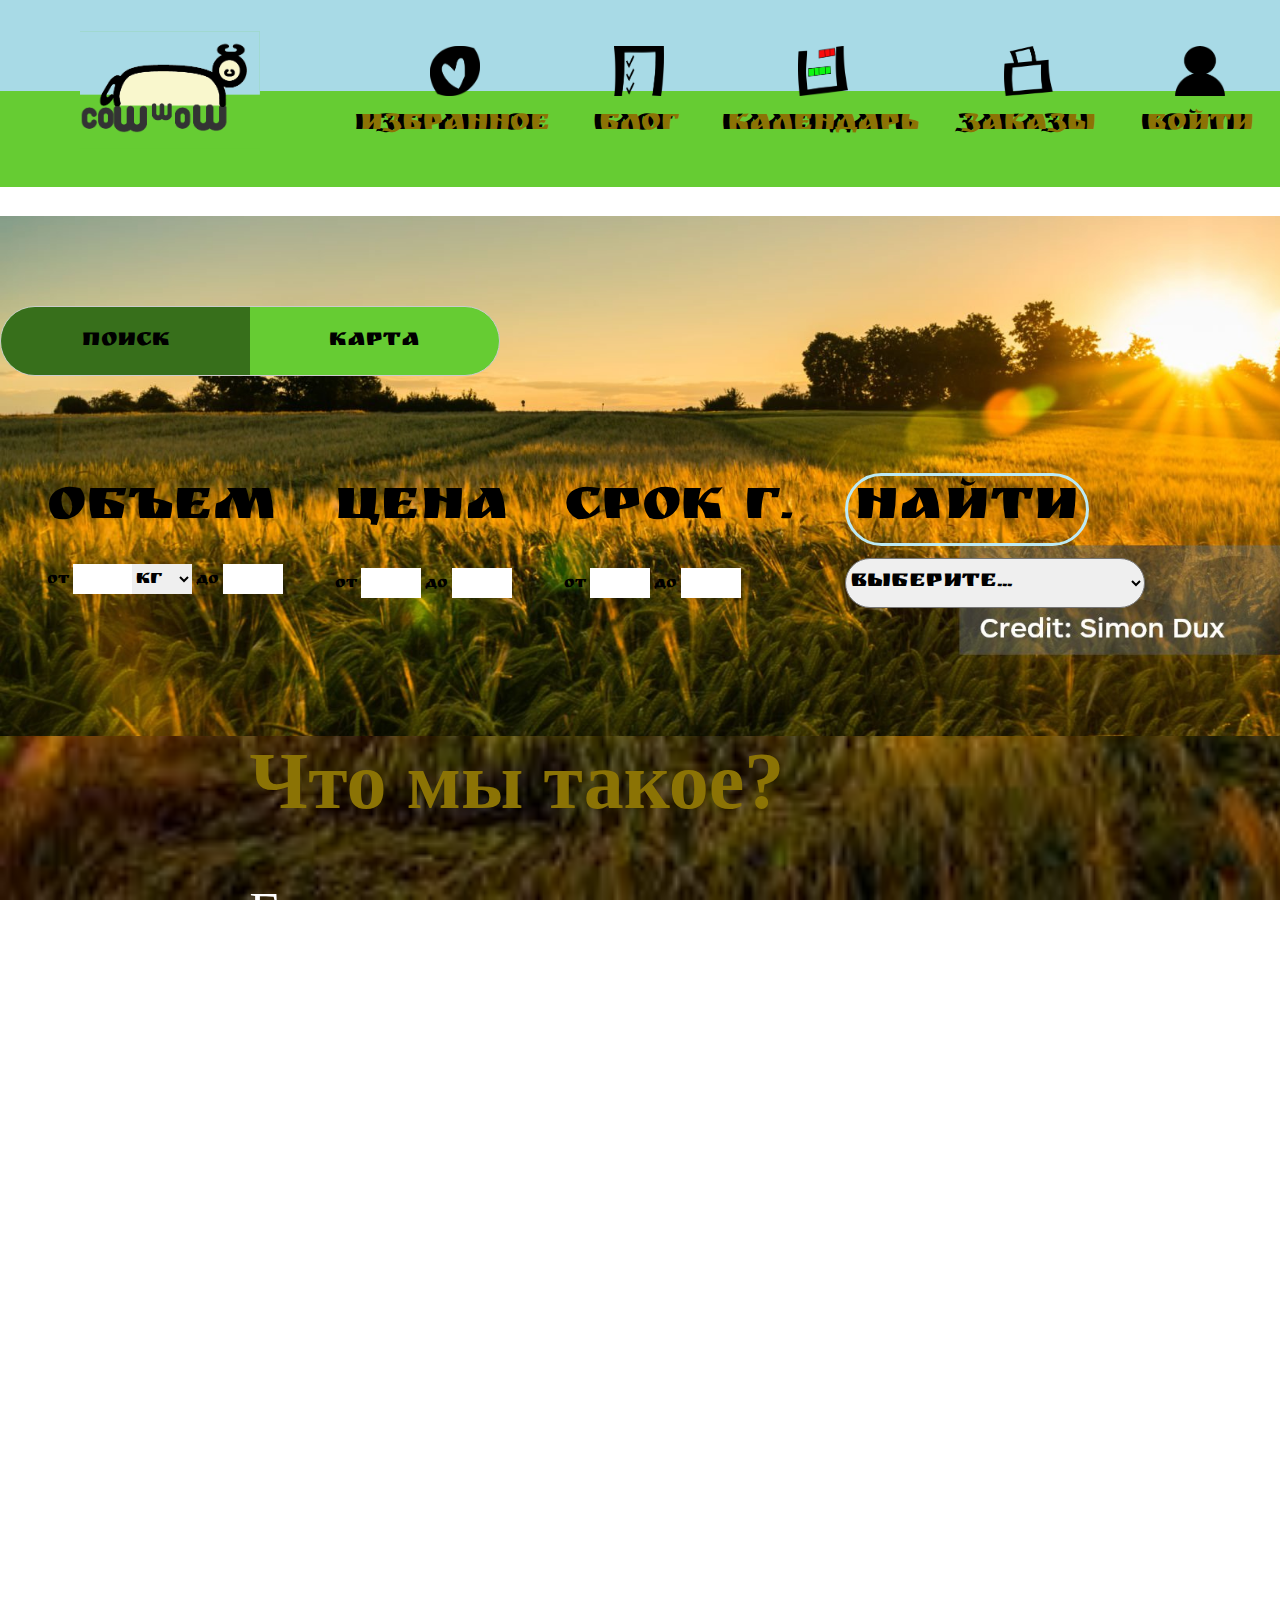
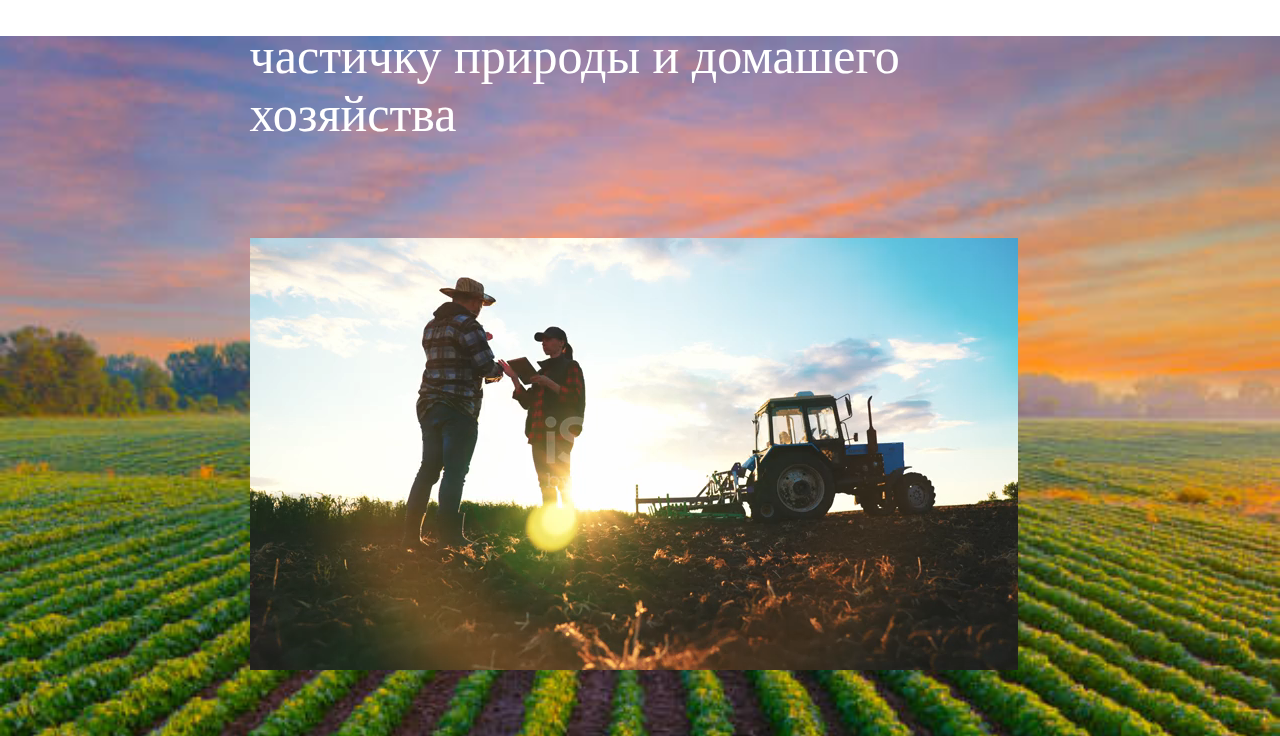
<file: index.html>
<!DOCTYPE html>
<html lang="ru">
  <head>
    <link rel="preconnect" href="https://fonts.googleapis.com" />
    <link rel="preconnect" href="https://fonts.gstatic.com" crossorigin />
    <link
      href="https://fonts.googleapis.com/css2?family=Ruslan+Display&display=swap"
      rel="stylesheet"
    />
    <meta charset="UTF-8" />
    <meta name="viewport" content="width=device-width, initial-scale=1.0" />
    <link rel="stylesheet" href="style(copy).css" />
    <title>Document</title>
  </head>
  <body>
    <nav class="navbar">
      <ul class="nav-list">
        <li class="nav-item cowwow">
          <a href="index.html"
            ><img class="stroke" src="cow.png" alt="CowwoW logo"
          /></a>
        </li>
        <li class="nav-item">
          <a href="recept.html"><img src="like.png" alt="" />ИЗБРАННОЕ</a>
        </li>
        <li class="nav-item">
          <a href="blog.html"><img src="blog.png" alt="" />БЛОГ</a>
        </li>
        <li class="nav-item">
          <a href="kalendar.html"><img src="xz.png" alt="" />КАЛЕНДАРЬ</a>
        </li>
        <li class="nav-item">
          <a href="zakazi.html"><img src="zakazi.png" alt="" />ЗАКАЗЫ</a>
        </li>
        <li class="nav-item">
          <a href="vhod.html"><img src="voiti.png" alt="" />Войти</a>
        </li>
      </ul>
    </nav>

    <div class="content">
      <div class="bgmain">
        <div class="switch-container">
          <label class="switch">
            <input type="checkbox" id="toggleSwitch" />
            <span class="slider">
              <span class="slider-bg"></span>
              <!-- Серый фон -->
              <span class="slider-text-left">Поиск</span>
              <!-- Текст "Поиск" -->
            </span>
          </label>
        </div>

        <div id="search-block" class="content-block poisk">
          <table>
            <tr>
              <td class="find">ОБЪЕМ</td>
              <td class="find">ЦЕНА</td>
              <td class="find">СРОК Г.</td>
              <td class="find"><button class="find">НАЙТИ</button></td>
            </tr>
            <tr>
              <td>
                <span class="mera">
                  <span class="otdo" class="otdo">от</span>
                  <input type="number" />
                  <select name="izmer" id="izmerenie">
                    <option value="">кг</option>
                    <option value="">л</option>
                  </select>
                  <span class="otdo">до</span>
                  <input type="number" />
                </span>
              </td>
              <td>
                <span class="mera">
                  <span class="otdo" class="otdo">от</span>
                  <input type="number" />
                  <span class="otdo">до</span>
                  <input type="number" />
                </span>
              </td>
              <td>
                <span class="mera">
                  <span class="otdo" class="otdo">от</span>
                  <input type="number" />
                  <span class="otdo">до</span>
                  <input type="number" />
                </span>
              </td>
              <td>
                <select name="" id="">
                  <option value="" class="bold">Выберите...</option>
                  <option value="" class="bold">Молочные продукты</option>
                  <option value="">Молоко</option>
                  <option value="">Сметана</option>
                  <option value="">Творог</option>
                  <option value="">Масло сливочное</option>
                  <option value="" class="bold">Мясо</option>
                  <option value="">Курица</option>
                  <option value="">Свинина</option>
                  <option value="">Говядина</option>
                  <option value="">Масло растительное</option>
                  <option value="" class="bold">Овощи</option>
                  <option value="">Картофель</option>
                  <option value="">Марковь</option>
                  <option value="">Горох</option>
                  <option value="">Сладкий перец</option>
                  <option value="">Огурцы</option>
                  <option value="">Помидоры</option>
                  <option value="">Салат</option>
                  <option value="">Свекла</option>
                  <option value="">Кабачки</option>
                  <option value="">Баклажаны</option>
                  <option value="">Лук</option>
                  <option value="">Редис</option>
                  <option value="" class="bold">Фрукты</option>
                  <option value="">Яблоки</option>
                  <option value="">Груши</option>
                  <option value="">Персик</option>
                  <option value="">Абрикос</option>
                  <option value="">Нектарин</option>
                  <option value="">Арбуз</option>
                  <option value="">Сливы</option>
                  <option value="">Мандарины</option>
                  <option value="">Киви</option>
                  <option value="">Инжир</option>
                  <option value="">Гранат</option>
                  <option value="">Виноград</option>
                  <option value="">Лимон</option>
                  <option value="">Апельсин</option>
                  <option value="">Фейхоа</option>
                  <option value="" class="bold">Ягоды</option>
                  <option value="">Земляника</option>
                  <option value="">Смородина красная</option>
                  <option value="">Смородина чёрная</option>
                  <option value="">Крыжовник</option>
                  <option value="">Черника</option>
                  <option value="">Голубика</option>
                  <option value="">Малина</option>
                  <option value="">Клюква</option>
                  <option value="">Брусника</option>
                </select>
              </td>
            </tr>
          </table>
        </div>

        <div id="map-block" class="content-block" style="display: none">
          <iframe
            src="https://yandex.ru/map-widget/v1/?um=constructor%3A91eb879063e28e18d3085a56c83be47d6395e27b28ae668965de65042db66026&amp;source=constructor"
            width="1200"
            height="300"
            frameborder="0"
          ></iframe>
        </div>
      </div>
      <div class="bgmain2">
        <div class="middle" id="AboutUs">
          <h1>Что мы такое?</h1>
          <p>
            Города разрастаются, вокруг нас вырастают высотные дома и магазины.
            И зайдя за покупками, ты не находишь то, что искал. Тот самый вкус
            детсва. Домашние соленые огурчики, свежее парное молоко, как в
            деревне у бабушки. Если вы чувствовали такое, то добро пожаловать в
            CowwoW.
          </p>
          <p></p>
          <p>
            Мы доставляет продукты от фермеров к жителям больших городов,
            желающим попробовать частичку природы и домашего хозяйства
          </p>
          <video src="ferm.mp4" class="ferm" muted loop autoplay></video>
        </div>
      </div>
      <div class="bgmain3"></div>
    </div>
    <script src="script.js"></script>
  </body>
</html>
</file>
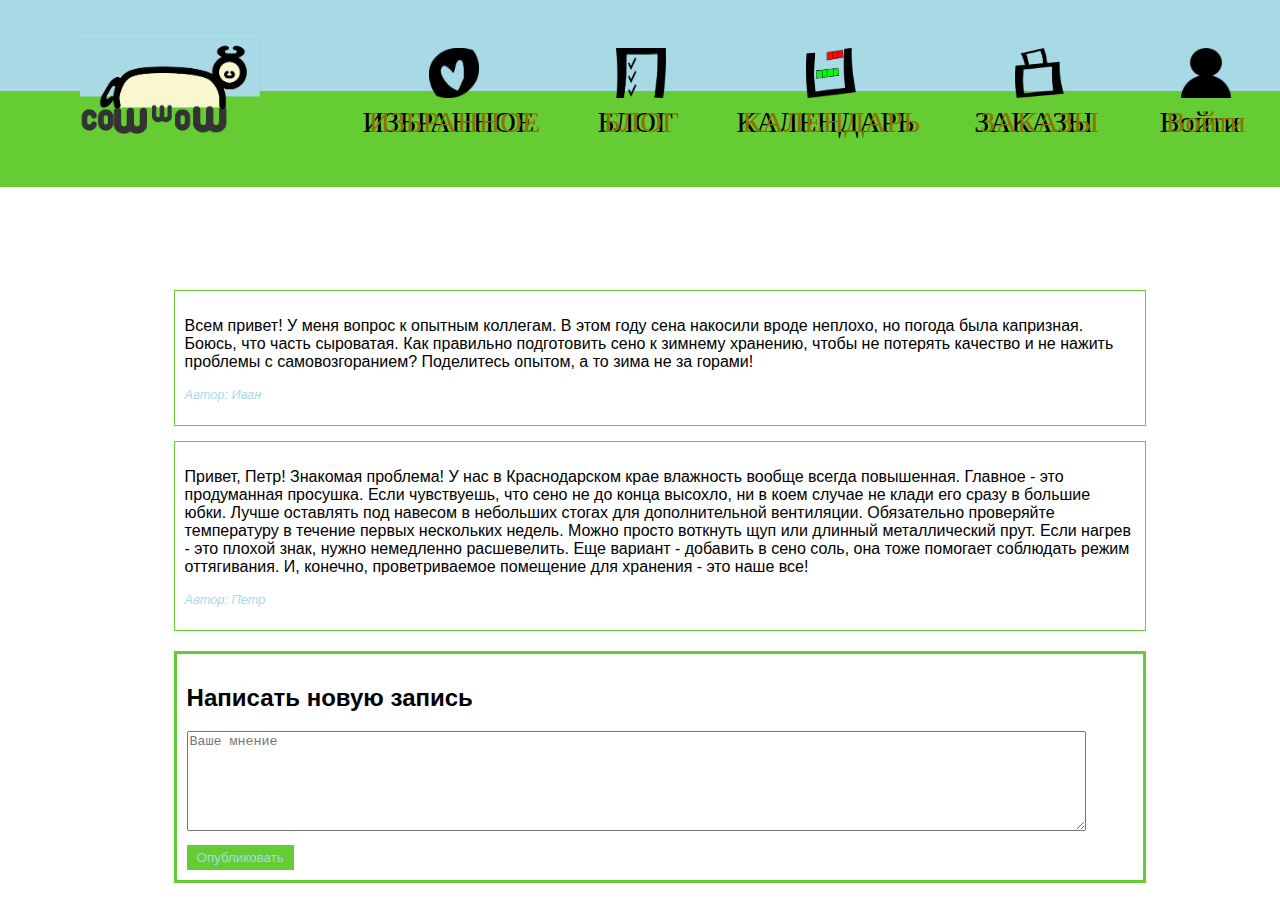
<file: blog.html>
<!DOCTYPE html>
<html lang="ru">
  <head>
    <link rel="stylesheet" href="style(copy).css" />
    <meta charset="UTF-8" />
    <meta name="viewport" content="width=device-width, initial-scale=1.0" />
    <title>Мой простой блог (с LocalStorage)</title>
    <style>
      body {
        font-family: sans-serif;
        margin: 20px;
      }

      .post {
        border: 1px solid #66cc33;
        padding: 10px;
        margin-bottom: 15px;
      }

      .post-author {
        font-style: italic;
        font-size: 0.8em;
        margin-top: 5px;
        color: rgb(168, 218, 230);
      }

      #new-post {
        margin-top: 20px;
        border: 3px solid #66cc33;
        padding: 10px;
      }

      #new-post textarea {
        width: 95%;
        height: 100px;
        margin-bottom: 10px;
      }

      #new-post button {
        padding: 5px 10px;
        background-color: #66cc33;
        color: rgb(168, 218, 230);
        border: none;
        cursor: pointer;
      }
    </style>
  </head>
  <body>
    <nav class="navbar">
      <ul class="nav-list">
        <li class="nav-item cowwow">
          <a href="index.html"
            ><img class="stroke" src="cow.png" alt="CowwoW logo"
          /></a>
        </li>
        <li class="nav-item">
          <a href="recept.html"><img src="like.png" alt="" />ИЗБРАННОЕ</a>
        </li>
        <li class="nav-item">
          <a href="blog.html"><img src="blog.png" alt="" />БЛОГ</a>
        </li>
        <li class="nav-item">
          <a href="kalendar.html"><img src="xz.png" alt="" />КАЛЕНДАРЬ</a>
        </li>
        <li class="nav-item">
          <a href="zakazi.html"><img src="zakazi.png" alt="" />ЗАКАЗЫ</a>
        </li>
        <li class="nav-item">
          <a href="vhod.html"><img src="voiti.png" alt="" />Войти</a>
        </li>
      </ul>
    </nav>
    <div class="contentkalend">
      <div class="post">
        <p>
          Всем привет! У меня вопрос к опытным коллегам. В этом году сена
          накосили вроде неплохо, но погода была капризная. Боюсь, что часть
          сыроватая. Как правильно подготовить сено к зимнему хранению, чтобы не
          потерять качество и не нажить проблемы с самовозгоранием? Поделитесь
          опытом, а то зима не за горами!
        </p>
        <p class="post-author">Автор: Иван</p>
      </div>
      <div class="post">
        <p>
          Привет, Петр! Знакомая проблема! У нас в Краснодарском крае влажность
          вообще всегда повышенная. Главное - это продуманная просушка. Если
          чувствуешь, что сено не до конца высохло, ни в коем случае не клади
          его сразу в большие юбки. Лучше оставлять под навесом в небольших
          стогах для дополнительной вентиляции. Обязательно проверяйте
          температуру в течение первых нескольких недель. Можно просто воткнуть
          щуп или длинный металлический прут. Если нагрев - это плохой знак,
          нужно немедленно расшевелить. Еще вариант - добавить в сено соль, она
          тоже помогает соблюдать режим оттягивания. И, конечно, проветриваемое
          помещение для хранения - это наше все!
        </p>
        <p class="post-author">Автор: Петр</p>
      </div>
      <div id="blog-posts">
        <!-- Здесь будут отображаться записи -->
      </div>
      <div id="new-post">
        <h2>Написать новую запись</h2>
        <textarea id="post-content" placeholder="Ваше мнение"></textarea>
        <button onclick="addPost()">Опубликовать</button>
      </div>
    </div>

    <script>
      let posts = []; // Массив для хранения записей блога

      // Функция для загрузки записей из LocalStorage
      function loadPosts() {
        const storedPosts = localStorage.getItem("blogPosts");
        if (storedPosts) {
          posts = JSON.parse(storedPosts);
        }
        renderPosts();
      }

      // Функция для сохранения записей в LocalStorage
      function savePosts() {
        localStorage.setItem("blogPosts", JSON.stringify(posts));
      }

      // Функция для отображения записей на странице
      function renderPosts() {
        const blogPostsDiv = document.getElementById("blog-posts");
        blogPostsDiv.innerHTML = ""; // Очищаем содержимое

        for (const post of posts) {
          const newPost = document.createElement("div");
          newPost.classList.add("post");
          newPost.innerHTML = `
                    <p>${post.content}</p>
                    <p class="post-author">Автор: ${post.author}</p>
                `;
          blogPostsDiv.appendChild(newPost);
        }
      }

      // Функция для добавления новой записи
      function addPost() {
        const postContent = document.getElementById("post-content").value;
        if (postContent.trim() === "") {
          alert("Запись не может быть пустой!");
          return;
        }

        const newPost = {
          content: postContent,
          author: "Вы",
        };

        posts.push(newPost); // Добавляем новую запись в массив
        savePosts(); // Сохраняем в LocalStorage
        renderPosts(); // Отображаем на странице

        document.getElementById("post-content").value = ""; // Очищаем поле ввода
      }

      // Загружаем записи при загрузке страницы
      loadPosts();
    </script>
  </body>
</html>
</file>
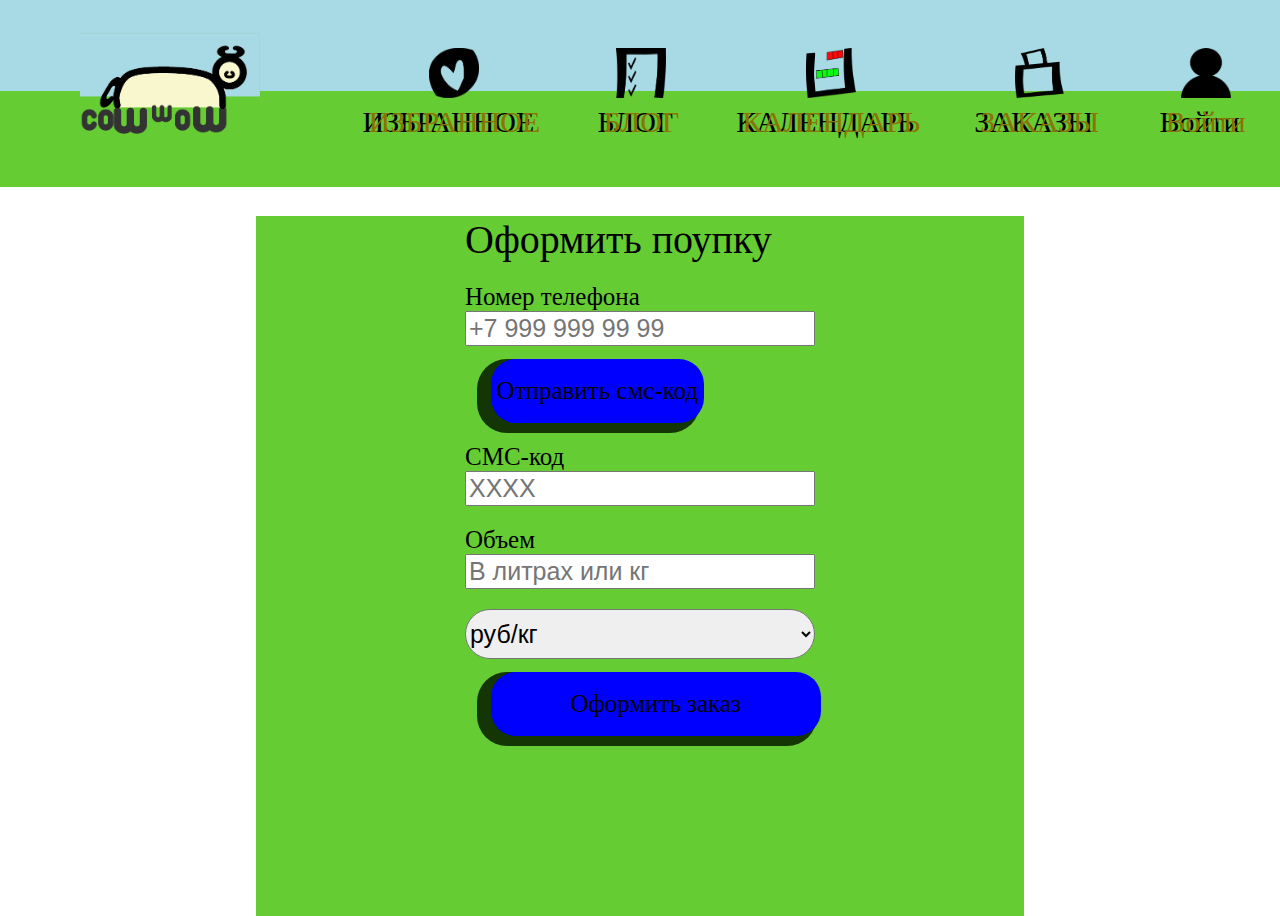
<file: buying.html>
<!DOCTYPE html>
<html lang="en">
  <head>
    <meta charset="UTF-8" />
    <link rel="stylesheet" href="style(copy).css" />
    <meta name="viewport" content="width=device-width, initial-scale=1.0" />
    <title>Document</title>
    <style>
        .valid {
      color: green;
    }

    .invalid {
      color: red;
    }

    .hidden {
      display: none;
    }
    </style>
  </head>
  <body>
    <nav class="navbar">
      <ul class="nav-list">
        <li class="nav-item cowwow">
          <a href="index.html"
            ><img class="stroke" src="cow.png" alt="CowwoW logo"
          /></a>
        </li>
        <li class="nav-item">
          <a href="recept.html"><img src="like.png" alt="" />ИЗБРАННОЕ</a>
        </li>
        <li class="nav-item">
          <a href="blog.html"><img src="blog.png" alt="" />БЛОГ</a>
        </li>
        <li class="nav-item">
          <a href="kalendar.html"><img src="xz.png" alt="" />КАЛЕНДАРЬ</a>
        </li>
        <li class="nav-item">
          <a href=""><img src="zakazi.png" alt="" />ЗАКАЗЫ</a>
        </li>
        <li class="nav-item">
          <a href="vhod.html"><img src="voiti.png" alt="" />Войти</a>
        </li>
      </ul>
    </nav>
    <div class="forma content skidka2">
      <div class="kalend centring">Оформить поупку</div>
      <div class="centring">
        <label for="zalobaphone">Номер телефона </label>
        <input
          id="zalobaphone"
          class="label"
          type="text"
          placeholder="+7 999 999 99 99"
        />
        <button class="ButBuy skidka3" onclick="SMS() ">Отправить смс-код</button>
      </div>

      <div class="centring">
        <label for="zalobaphone">СМС-код</label>
        <input
          id="code"
          class="label"
          type="text"
          placeholder="XXXX"
          maxlength="4"
          minlength="4"
          required
          oninput="validatePassword()"
        />  
        <span id="codeValid" class="valid hidden">Код верный!</span>
        <span id="codeInvalid" class="invalid hidden">Неверный код!</span>
      </div>
         <div class="centring">
          <label for="obem">Объем</label>
           <input
            id="obem"
            class="label"
            type="text"
            placeholder="В литрах или кг"
            maxlength="4"
            minlength="4"
            required
                   />
                   <select name="" id="" class="centring">
            <option value="">руб/кг</option>
            <option value="">литров</option>
                   </select>
                   <button class="ButBuy skidka3 bigbut " onclick="showAlertAndRedirect()">Оформить заказ</button>
         </div>
         
      </div>
     
      </div>
      
    </div>
    <script>
      function showAlertAndRedirect() {
        // Выводим сообщение с подтверждением
        let confirmation = confirm("Заказ оформлен! Перейти к заказам?");
  
        // Если пользователь нажал "ОК"
        if (confirmation) {
          // Перенаправляем на другую страницу
          window.location.href = "zakazi.html"; // Замените на нужный вам URL
        } else {
          // Если пользователь нажал "Отмена"
          alert("Переход отменен.");
        }
      }
      function SMS(){
        let confirmation = confirm('СМС-КОД:1234');
      }
      function validatePassword() {
      const passwordInput = document.getElementById("code");
      const password = passwordInput.value;
      const passwordValid = document.getElementById("codeValid");
      const passwordInvalid = document.getElementById("codeInvalid");

      if (password === "1234") {
        passwordValid.classList.remove("hidden");
        passwordInvalid.classList.add("hidden");
      } else if(password != "") {
        passwordValid.classList.add("hidden");
        passwordInvalid.classList.remove("hidden");
      }
      else{
        passwordValid.classList.add("hidden");
        passwordInvalid.classList.add("hidden");
      }
    }
    </script>
  </body>
</html>
</file>
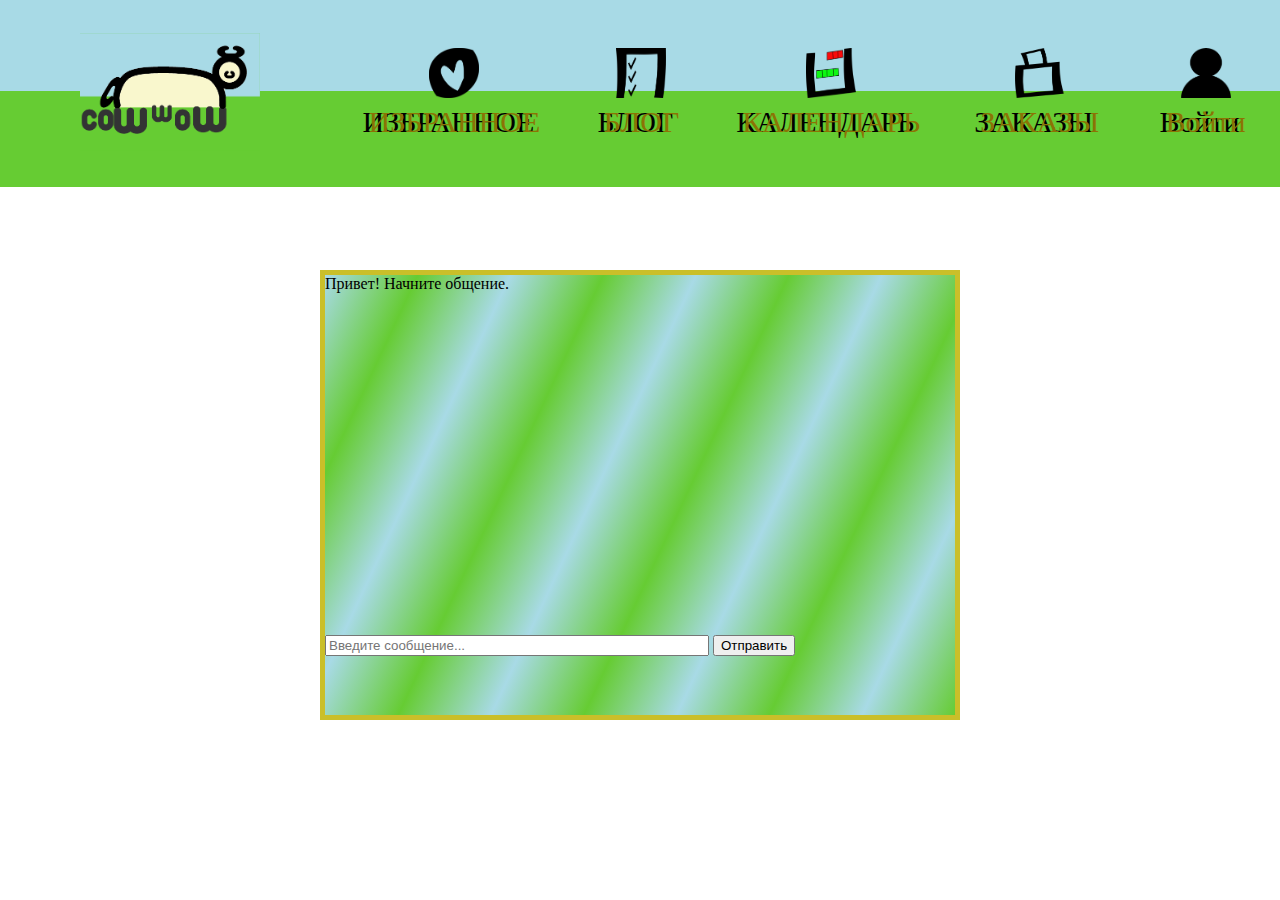
<file: chat.html>
<!DOCTYPE html>
<html lang="en">
<head>
    <meta charset="UTF-8">
    <link rel="stylesheet" href="style(copy).css" />
    <meta name="viewport" content="width=device-width, initial-scale=1.0">
    <title>Document</title>
</head>
<body>
    <nav class="navbar">
        <ul class="nav-list">
          <li class="nav-item cowwow">
            <a href="index.html"
              ><img class="stroke" src="cow.png" alt="CowwoW logo"
            /></a>
          </li>
          <li class="nav-item">
            <a href="recept.html"><img src="like.png" alt="" />ИЗБРАННОЕ</a>
          </li>
          <li class="nav-item">
            <a href="blog.html"><img src="blog.png" alt="" />БЛОГ</a>
          </li>
          <li class="nav-item">
            <a href="kalendar.html"><img src="xz.png" alt="" />КАЛЕНДАРЬ</a>
          </li>
          <li class="nav-item">
            <a href=""><img src="zakazi.png" alt="" />ЗАКАЗЫ</a>
          </li>
          <li class="nav-item">
            <a href="vhod.html"><img src="voiti.png" alt="" />Войти</a>
          </li>
        </ul>
      </nav>
    <div class="chat">
        <div id="chat-container">
          <!-- Сообщения будут добавляться сюда -->
        </div>

        <div class="messegeabs">
          <div id="input-area">
            <input
              type="text"
              id="message-input"
              placeholder="Введите сообщение..."
            />
            <button id="send-button">Отправить</button>
          </div>
        </div>
      </div>
    </div>
    <script>
      // Получаем ссылки на HTML элементы
      const chatContainer = document.getElementById("chat-container"); // Контейнер для сообщений
      const messageInput = document.getElementById("message-input"); // Поле ввода сообщения
      const sendButton = document.getElementById("send-button"); // Кнопка "Отправить"

      // Функция для добавления сообщения в чат
      function addMessage(text, sender) {
        const messageDiv = document.createElement("div"); // Создаем новый div для сообщения
        messageDiv.textContent = text; // Устанавливаем текст сообщения

        if (sender === "user") {
          // Если отправитель - пользователь
          messageDiv.classList.add("user-message"); // Добавляем класс для стилизации сообщения пользователя
        }

        chatContainer.appendChild(messageDiv); // Добавляем сообщение в контейнер чата
        chatContainer.scrollTop = chatContainer.scrollHeight; // Прокручиваем чат к низу, чтобы видеть последнее сообщение
      }

      // Объект с ответами бота
      const botResponses = {
        "здравствуйте, надолго?":
          "На 1 день, можем привезти сегодня 2 литра или 3 завтра",
        "давайте завтра": "Договорились",
        "до завтра": "До свидания",
      };

      // Функция для получения ответа бота
      function getBotResponse(message) {
        const lowerMessage = message.toLowerCase(); // Преобразуем сообщение в нижний регистр
        return botResponses[lowerMessage] || "Я не понимаю."; // Если есть ответ для сообщения - возвращаем его, иначе - "Я не понимаю."
      }

      // Добавляем обработчик события на кнопку "Отправить"
      sendButton.addEventListener("click", () => {
        const messageText = messageInput.value.trim(); // Получаем текст сообщения из поля ввода, удаляем лишние пробелы
        if (messageText) {
          // Если сообщение не пустое
          addMessage(messageText, "user"); // Добавляем сообщение пользователя в чат
          messageInput.value = ""; // Очищаем поле ввода

          // Имитируем ответ бота (задержка 500 мс)
          setTimeout(() => {
            const botResponse = getBotResponse(messageText); // Получаем ответ бота
            addMessage(botResponse, "bot"); // Добавляем ответ бота в чат
          }, 500);
        }
      });

      // Добавляем начальное сообщение от бота при загрузке страницы
      addMessage("Привет! Начните общение.", "bot");
    </script>
</body>
</html>
</file>
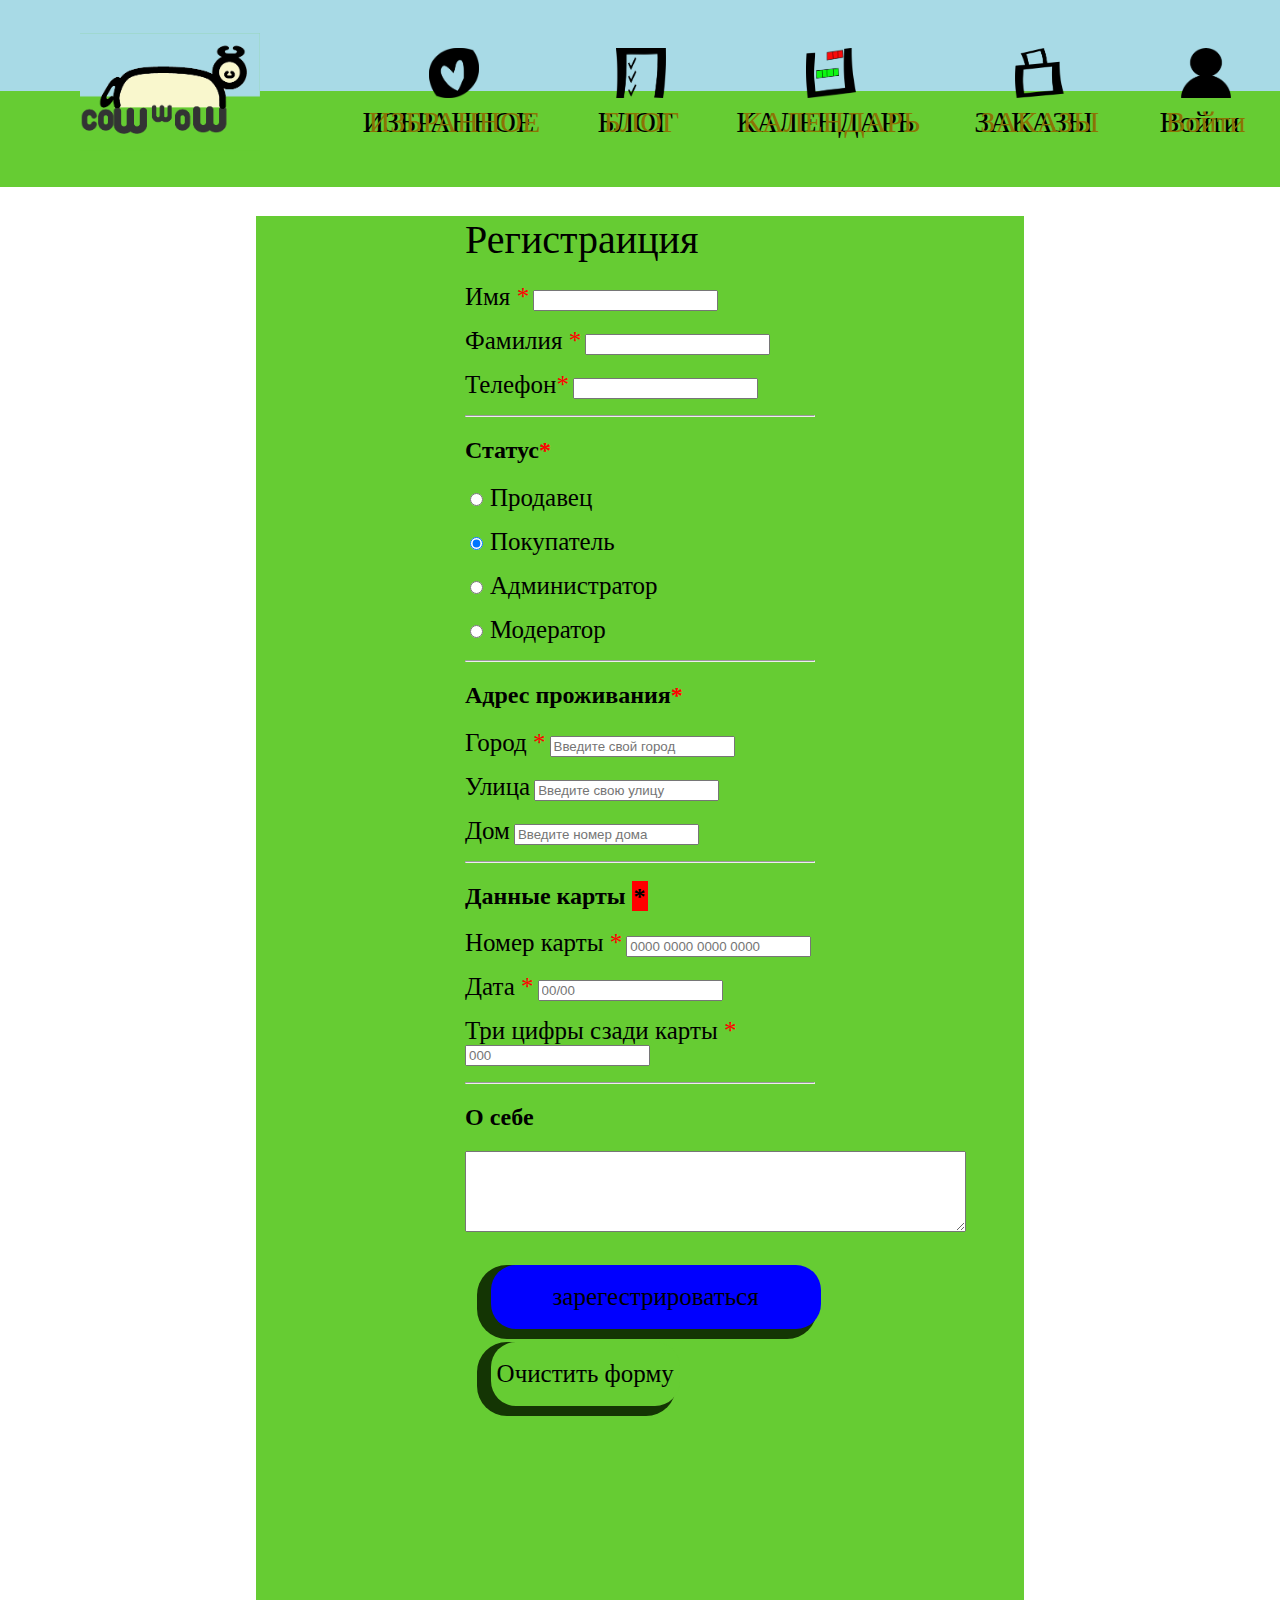
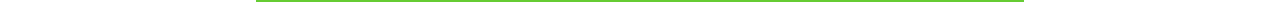
<file: comming.html>
<!DOCTYPE html>
<html lang="en">
  <head>
    <meta charset="UTF-8" />
    <link rel="stylesheet" href="style(copy).css" />
    <meta name="viewport" content="width=device-width, initial-scale=1.0" />
    <title>Document</title>
    <style>
        .valid {
      color: green;
    }

    .invalid {
      color: red;
    }

    .hidden {
      display: none;
    }
    .error{
      color: red;
    }
    </style>
  </head>
  <body>
    <nav class="navbar">
      <ul class="nav-list">
        <li class="nav-item cowwow">
          <a href="index.html"
            ><img class="stroke" src="cow.png" alt="CowwoW logo"
          /></a>
        </li>
        <li class="nav-item">
          <a href="recept.html"><img src="like.png" alt="" />ИЗБРАННОЕ</a>
        </li>
        <li class="nav-item">
          <a href="blog.html"><img src="blog.png" alt="" />БЛОГ</a>
        </li>
        <li class="nav-item">
          <a href="kalendar.html"><img src="xz.png" alt="" />КАЛЕНДАРЬ</a>
        </li>
        <li class="nav-item">
          <a href=""><img src="zakazi.png" alt="" />ЗАКАЗЫ</a>
        </li>
        <li class="nav-item">
          <a href="comming.html"><img src="voiti.png" alt="" />Войти</a>
        </li>
      </ul>
    </nav>
    <div class="forma content skidka2">
      <div class="kalend centring">Регистраиция</div>
      <div class="centring">
        <p>
          <label for="name">Имя <span class="error">*</span></label>
          <input id="name" type="text" minlength="2" maxlength="15" required />
        </p>
        <p>
          <label for="lastname">Фамилия <span class="error">*</span></label>
          <input
            id="lastname"
            type="text"
            minlength="2"
            maxlength="36"
            required
          />
        </p>
        <p>
          <label for="phone">Телефон<span class="error">*</span></label>
          <input
            id="phone"
            oninput="formatPhoneNumber(event)"
            type="number"
            minlength="10"
            maxlength="15"
            required
          />
        </p>
        <hr />
        <h2>Статус<span class="error">*</span></h2>
        <p>
          <input
            type="radio"
            id="place_1"
            name="status"
            value="seller"
            required
          />
          <label for="place_1">Продавец</label>
        </p>
        <p>
          <input type="radio" id="place_2" name="status" value="buyer" checked />
          <label for="place_2">Покупатель</label>
        </p>
        <p>
          <input type="radio" id="place_3" name="status" value="admin" />
          <label for="place_3">Администратор</label>
        </p>
        <p>
          <input type="radio" id="place_4" name="status" value="moderator" />
          <label for="place_4">Модератор</label>
        </p>
        <hr />
        <h2>Адрес проживания<span class="error">*</span></h2>
        <p>
          <label for="city"
            >Город <span class="error">*</span></label
          >
          <input
            type="text"
            id="city"
            name="city"
            placeholder="Введите свой город"
            minlength="2"
            maxlength="23"
            required
          />
        </p>
        <p>
          <label for="street">Улица</label>
          <input
            type="text"
            id="street"
            name="street"
            placeholder="Введите свою улицу"
            minlength="2"
            maxlength="150"
          />
        </p>
        <p>
          <label for="house">Дом</label>
          <input
            type="text"
            id="house"
            name="house"
            placeholder="Введите номер дома"
            minlength="1"
            maxlength="7"
          />
        </p>
        <hr />
        <h2>Данные карты <span class="skidka">*</span></h2>
        <p>
          <label for="adress_1">Номер карты <span class="error">*</span></label>
          <input
            type="text"
            id="adress_1"
            name="adress_1"
            placeholder="0000 0000 0000 0000"
            minlength="20"
            maxlength="24"
            required
          />
        </p>
        <p>
          <label for="adress_2">Дата <span class="error">*</span></label>
          <input
            type="text"
            id="adress_2"
            name="adress_2"
            placeholder="00/00"
            minlength="4"
            maxlength="5"
            required
          />
        </p>
        <p>
          <label for="adress_3"
            >Три цифры сзади карты <span class="error">*</span></label
          >
          <input
            type="text"
            id="adress_3"
            name="adress_3"
            placeholder="000"
            minlength="3"
            maxlength="3"
            required
          />
        </p>
        <hr />
        <h2>О себе</h2>
        <textarea rows="5" cols="60" name="about"></textarea>
  
        <p>
          <button class="ButBuy skidka3 bigbut " onclick="vhod()">зарегестрироваться</button> 
          <input type="reset" class="ButBuy" value="Очистить форму" />
        </p>
      
    </div>
    <script>
      function showAlertAndRedirect() {
        // Выводим сообщение с подтверждением
        let confirmation = confirm("Заказ оформлен! Перейти к заказам?");
  
        // Если пользователь нажал "ОК"
        if (confirmation) {
          // Перенаправляем на другую страницу
          window.location.href = "zakazi.html"; // Замените на нужный вам URL
        } else {
          // Если пользователь нажал "Отмена"
          alert("Переход отменен.");
        }
      }
      function SMS(){
        let confirmation = confirm('СМС-КОД:1234');
      }
      function validatePassword() {
      const passwordInput = document.getElementById("code");
      const password = passwordInput.value;
      const passwordValid = document.getElementById("codeValid");
      const passwordInvalid = document.getElementById("codeInvalid");

      if (password === "1234") {
        passwordValid.classList.remove("hidden");
        passwordInvalid.classList.add("hidden");
      } else if(password != "") {
        passwordValid.classList.add("hidden");
        passwordInvalid.classList.remove("hidden");
      }
      else{
        passwordValid.classList.add("hidden");
        passwordInvalid.classList.add("hidden");
      }
    }
    function vhod() {
        // Выводим сообщение с подтверждением
        let confirmation = confirm("Вы успешно зарегестрировались. Добро пожаловать!");
  
        // Если пользователь нажал "ОК"
        if (confirmation) {
          // Перенаправляем на другую страницу
          window.location.href = "index.html"; // Замените на нужный вам URL
        } else {
          // Если пользователь нажал "Отмена"
          alert("Переход отменен.");
        }
      }
    </script>
  </body>
</html>
</file>
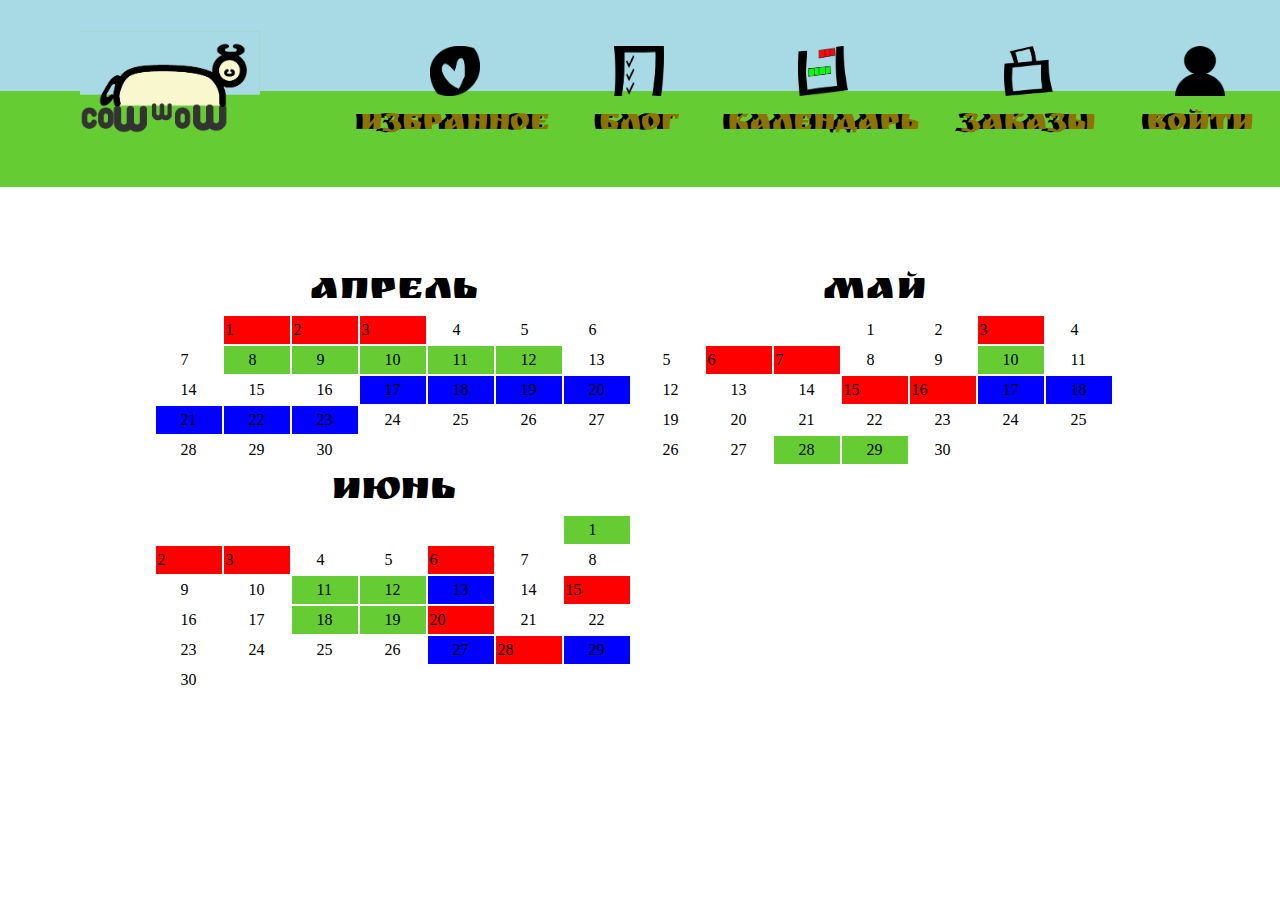
<file: kalendar.html>
<!DOCTYPE html>
<html lang="ru">
  <head>
    <link rel="preconnect" href="https://fonts.googleapis.com" />
    <link rel="preconnect" href="https://fonts.gstatic.com" crossorigin />
    <link
      href="https://fonts.googleapis.com/css2?family=Ruslan+Display&display=swap"
      rel="stylesheet"
    />
    <meta charset="UTF-8" />
    <meta name="viewport" content="width=device-width, initial-scale=1.0" />
    <link rel="stylesheet" href="style(copy).css" />
    <title>Document</title>
  </head>
  <body>
    <nav class="navbar">
      <ul class="nav-list">
        <li class="nav-item cowwow">
          <a href="index.html"
            ><img class="stroke" src="cow.png" alt="CowwoW logo"
          /></a>
        </li>
        <li class="nav-item">
          <a href="recept.html"><img src="like.png" alt="" />ИЗБРАННОЕ</a>
        </li>
        <li class="nav-item">
          <a href="kalendar.html"><img src="blog.png" alt="" />БЛОГ</a>
        </li>
        <li class="nav-item">
          <a href="blog.html"><img src="xz.png" alt="" />КАЛЕНДАРЬ</a>
        </li>
        <li class="nav-item">
          <a href="zakazi.html"><img src="zakazi.png" alt="" />ЗАКАЗЫ</a>
        </li>
        <li class="nav-item">
          <a href="vhod.html"><img src="voiti.png" alt="" />Войти</a>
        </li>
      </ul>
    </nav>
    <div class="contentkalend">
      <div class="kalendar">
        <table>
          <caption class="kalend">
            АПРЕЛЬ
          </caption>
          <tr>
            <td></td>
            <td class="skidka" title="Скидка на всю мясную продукцию 15%!">
              1
            </td>
            <td class="skidka" title="Скидка на всю мясную продукцию 15%!">
              2
            </td>
            <td class="skidka" title="Скидка на всю мясную продукцию 15%!">
              3
            </td>
            <td>4</td>
            <td>5</td>
            <td>6</td>
          </tr>
          <tr>
            <td>7</td>
            <td class="skidka2" title="Скидка на все овощи 15%!">8</td>
            <td class="skidka2" title="Скидка на все овощи 15%!">9</td>
            <td class="skidka2" title="Скидка на все овощи 15%!">10</td>
            <td class="skidka2" title="Скидка на все овощи 15%!">11</td>
            <td class="skidka2" title="Скидка на все овощи 15%!">12</td>
            <td>13</td>
          </tr>
          <tr>
            <td>14</td>
            <td>15</td>
            <td>16</td>
            <td class="skidka3" title="Скидка на молоко 5%!">17</td>
            <td class="skidka3" title="Скидка на молоко 10%!">18</td>
            <td class="skidka3" title="Скидка на молоко 15%!">19</td>
            <td class="skidka3" title="Скидка на молоко 20%!">20</td>
          </tr>
          <tr>
            <td class="skidka3" title="Скидка на молоко 25%!">21</td>
            <td class="skidka3" title="Скидка на молоко 25%!">22</td>
            <td class="skidka3" title="Скидка на молоко 25%!">23</td>
            <td>24</td>
            <td>25</td>
            <td>26</td>
            <td>27</td>
          </tr>
          <tr>
            <td>28</td>
            <td>29</td>
            <td>30</td>
            <td></td>
            <td></td>
            <td></td>
            <td></td>
          </tr>
        </table>
        <table>
          <caption class="kalend">
            МАЙ
          </caption>
          <tr>
            <td></td>
            <td></td>
            <td></td>
            <td>1</td>
            <td>2</td>
            <td
              class="skidka"
              title="Полтора киллограма курицы по цене за киллограм"
            >
              3
            </td>
            <td>4</td>
          </tr>
          <tr>
            <td>5</td>
            <td class="skidka" title="Скидка на мясную продукцию 17%!">6</td>
            <td class="skidka" title="Скидка на мясную продукцию 17%!">7</td>
            <td>8</td>
            <td>9</td>
            <td class="skidka2" title="Скидка на фрукты 23%!">10</td>
            <td>11</td>
          </tr>
          <tr>
            <td>12</td>
            <td>13</td>
            <td>14</td>
            <td class="skidka" title="Скидка на мясную продукцию 17%!">15</td>
            <td class="skidka" title="Скидка на мясную продукцию 17%!">16</td>
            <td class="skidka3" title="Скидка на молоко 25%!">17</td>
            <td class="skidka3" title="Скидка на молоко 25%!">18</td>
          </tr>
          <tr>
            <td class="skidka1" title="Скидка на мясную продукцию 17%!">19</td>
            <td class="skidka1" title="Скидка на мясную продукцию 17%!">20</td>
            <td>21</td>
            <td>22</td>
            <td>23</td>
            <td>24</td>
            <td>25</td>
          </tr>
          <tr>
            <td>26</td>
            <td>27</td>
            <td class="skidka2" title="Скидка на овощи 23%!">28</td>
            <td class="skidka2" title="Скидка на овощи 23%!">29</td>
            <td>30</td>
            <td></td>
            <td></td>
          </tr>
        </table>
        <table>
          <caption class="kalend">
            ИЮНЬ
          </caption>
          <tr>
            <td></td>
            <td></td>
            <td></td>
            <td></td>
            <td></td>
            <td></td>
            <td class="skidka2" title="Скидка на фрукты 13%!">1</td>
          </tr>
          <tr>
            <td class="skidka" title="Скидка на мясную продукцию 17%!">2</td>
            <td class="skidka" title="Скидка на мясную продукцию 17%!">3</td>
            <td>4</td>
            <td>5</td>
            <td class="skidka" title="Скидка на мясную продукцию 17%!">6</td>
            <td>7</td>
            <td>8</td>
          </tr>
          <tr>
            <td>9</td>
            <td>10</td>
            <td class="skidka2" title="Скидка на овощи 20%!">11</td>
            <td class="skidka2" title="Скидка на овощи 26%!">12</td>
            <td class="skidka3" title="Скидка на молоко 25%!">13</td>
            <td>14</td>
            <td class="skidka" title="Скидка на мясную продукцию 17%!">15</td>
          </tr>
          <tr>
            <td>16</td>
            <td>17</td>
            <td class="skidka2" title="Скидка на фрукты 17!">18</td>
            <td class="skidka2" title="Скидка на овощи 17%!">19</td>
            <td class="skidka" title="Скидка на мясную продукцию 17%!">20</td>
            <td>21</td>
            <td>22</td>
          </tr>
          <tr>
            <td>23</td>
            <td>24</td>
            <td>25</td>
            <td>26</td>
            <td class="skidka3" title="Скидка на молоко 25%!">27</td>
            <td class="skidka" title="Скидка на мясную продукцию 17%!">28</td>
            <td class="skidka3" title="Скидка на молоко 25%!">29</td>
          </tr>
          <tr>
            <td>30</td>
            <td></td>
            <td></td>
            <td></td>
            <td></td>
            <td></td>
            <td></td>
          </tr>
        </table>
      </div>
    </div>
  </body>
</html>
</file>
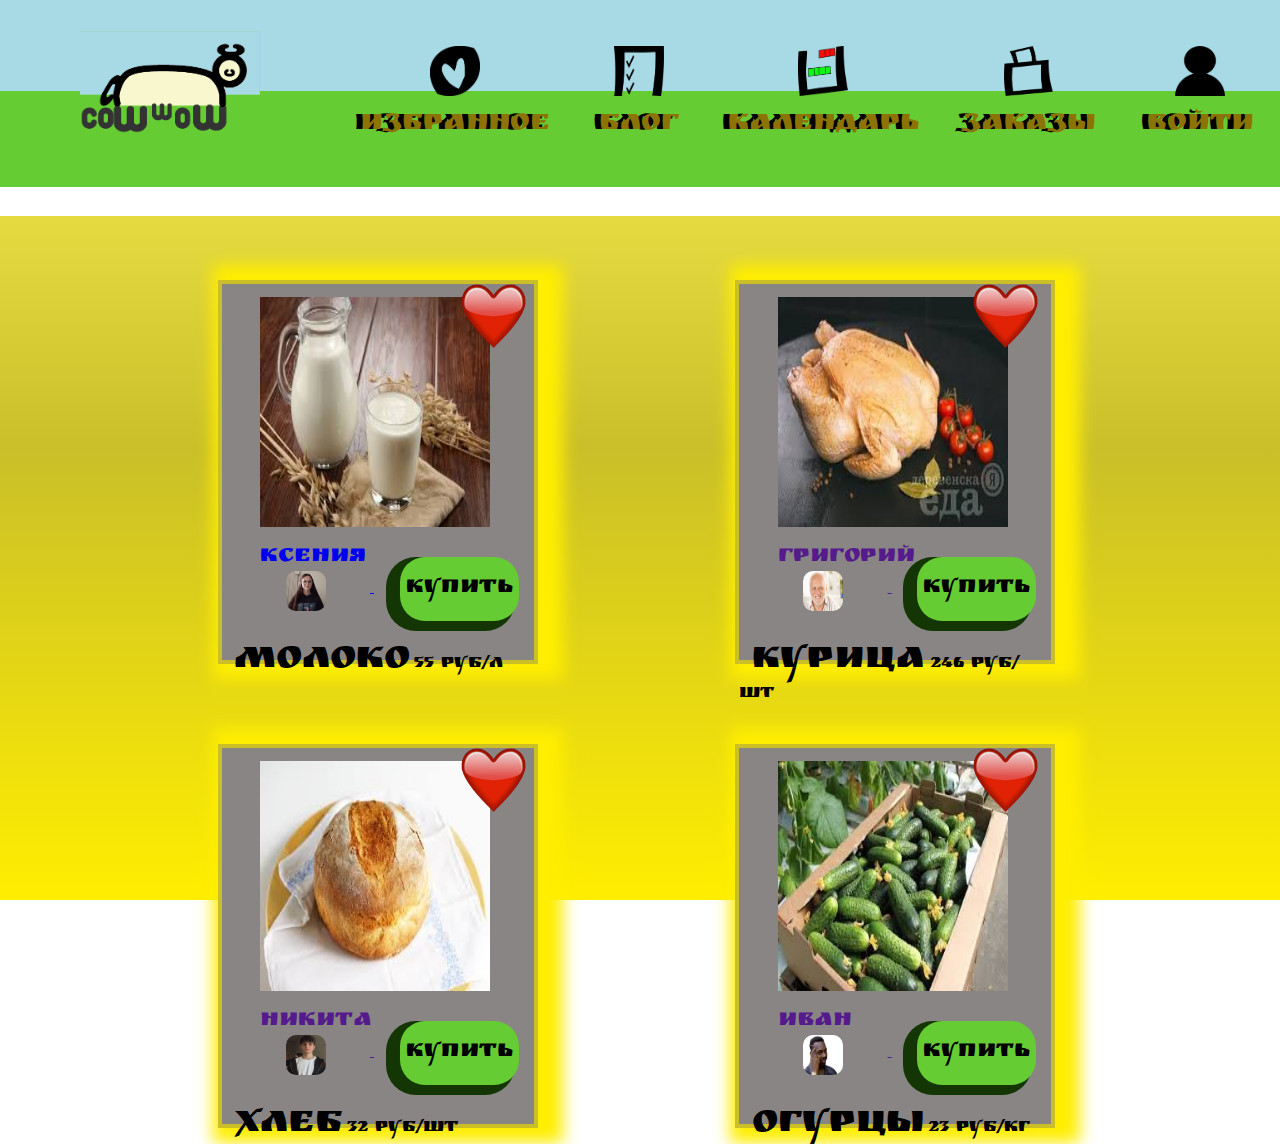
<file: recept.html>
<!DOCTYPE html>
<html lang="ru">
  <head>
    <link rel="preconnect" href="https://fonts.googleapis.com" />
    <link rel="preconnect" href="https://fonts.gstatic.com" crossorigin />
    <link
      href="https://fonts.googleapis.com/css2?family=Ruslan+Display&display=swap"
      rel="stylesheet"
    />
    <meta charset="UTF-8" />
    <meta name="viewport" content="width=device-width, initial-scale=1.0" />
    <link rel="stylesheet" href="style(copy).css" />
    <title>Document</title>
  </head>
  <body>
    <nav class="navbar">
      <ul class="nav-list">
        <li class="nav-item cowwow">
          <a href="index.html"
            ><img class="stroke" src="cow.png" alt="CowwoW logo"
          /></a>
        </li>
        <li class="nav-item">
          <a href="recept.html"><img src="like.png" alt="" />ИЗБРАННОЕ</a>
        </li>
        <li class="nav-item">
          <a href="blog.html"><img src="blog.png" alt="" />БЛОГ</a>
        </li>
        <li class="nav-item">
          <a href="kalendar.html"><img src="xz.png" alt="" />КАЛЕНДАРЬ</a>
        </li>
        <li class="nav-item">
          <a href="zakazi.html"><img src="zakazi.png" alt="" />ЗАКАЗЫ</a>
        </li>
        <li class="nav-item">
          <a href="vhod.html"><img src="voiti.png" alt="" />Войти</a>
        </li>
      </ul>
    </nav>

    <div class="content">
      <div class="recept">
        <figure class="receptfigure">
          <img src="heart.png" alt="" class="heart" />
          <img src="Без названия (6).jpg" alt="" class="milk" />

          <!-- Figure for account -->
          <a href="saller1.html "
            ><span class="account"
              ><figure>
                <figcaption>Ксения</figcaption>
                <img src="5224421429313923703.jpg" alt="" /></figure
            ></span>
          </a>
          <a href="buying.html"><button class="ButBuy">Купить</button></a>
          <span class="teg">Молоко</span>
          <span class="cena">55 руб/л</span>
        </figure>
        <figure class="receptfigure">
          <img src="heart.png" alt="" class="heart pravee" />
          <img src="chicken.jpg" alt="" class="milk" />

          <!-- Figure for account -->
          <a href=""
            ><span class="account"
              ><figure>
                <figcaption>Григорий</figcaption>
                <img src="harold.jpg" alt="" /></figure
            ></span>
          </a>
          <a href="buying.html"><button class="ButBuy">Купить</button></a>
          <span class="teg">Курица</span>
          <span class="cena">246 руб/шт</span>
        </figure>
        <figure class="receptfigure">
          <img src="heart.png" alt="" class="heart" />
          <img src="bread.jpg" alt="" class="milk" />

          <!-- Figure for account -->
          <a href=""
            ><span class="account"
              ><figure>
                <figcaption>Никита</figcaption>
                <img src="5224421429313923702.jpg" alt="" /></figure
            ></span>
          </a>
          <a href="buying.html"><button class="ButBuy">Купить</button></a>
          <span class="teg">Хлеб</span>
          <span class="cena">32 руб/шт</span>
        </figure>
        <figure class="receptfigure">
          <img src="heart.png" alt="" class="heart pravee" />
          <img src="cucumber.jpg" alt="" class="milk" />

          <!-- Figure for account -->
          <a href=""
            ><span class="account"
              ><figure>
                <figcaption>Иван</figcaption>
                <img src="man.jpg" alt="" /></figure
            ></span>
          </a>
          <a href="buying.html"><button class="ButBuy">Купить</button></a>
          <span class="teg">Огурцы</span>
          <span class="cena">23 руб/кг</span>
        </figure>
      </div>
    </div>
  </body>
</html>
</file>
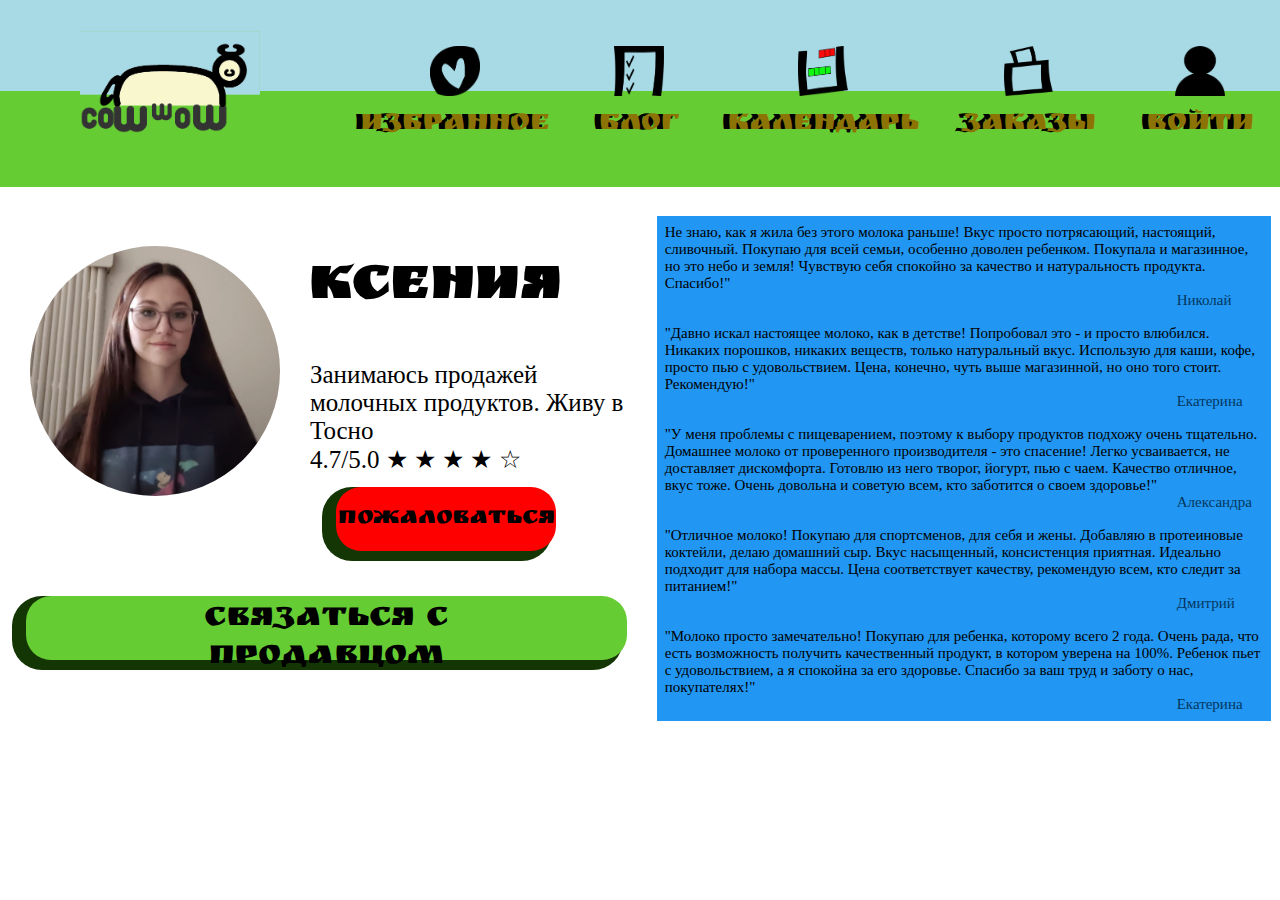
<file: saller1.html>
<!DOCTYPE html>
<html lang="ru">
  <head>
    <link rel="preconnect" href="https://fonts.googleapis.com" />
    <link rel="preconnect" href="https://fonts.gstatic.com" crossorigin />
    <link
      href="https://fonts.googleapis.com/css2?family=Ruslan+Display&display=swap"
      rel="stylesheet"
    />
    <meta charset="UTF-8" />
    <meta name="viewport" content="width=device-width, initial-scale=1.0" />
    <link rel="stylesheet" href="style(copy).css" />
    <title>Document</title>
  </head>
  <body>
    <nav class="navbar">
      <ul class="nav-list">
        <li class="nav-item cowwow">
          <a href="index.html"
            ><img class="stroke" src="cow.png" alt="CowwoW logo"
          /></a>
        </li>
        <li class="nav-item">
          <a href="recept.html"><img src="like.png" alt="" />ИЗБРАННОЕ</a>
        </li>
        <li class="nav-item">
          <a href="blog.html"><img src="blog.png" alt="" />БЛОГ</a>
        </li>
        <li class="nav-item">
          <a href="kalendar.html"><img src="xz.png" alt="" />КАЛЕНДАРЬ</a>
        </li>
        <li class="nav-item">
          <a href=""><img src="zakazi.png" alt="" />ЗАКАЗЫ</a>
        </li>
        <li class="nav-item">
          <a href="vhod.html"><img src="voiti.png" alt="" />Войти</a>
        </li>
      </ul>
    </nav>
    <div class="content conheight">
      <div class="leftblock">
         <img src="5224421429313923703.jpg" alt="" class="prodavec" />

       <h1 class="switch-container">Ксения</h1>
       <div class="bio"> Занимаюсь продажей молочных продуктов. Живу в Тосно</div>
       <div class="bio">4.7/5.0 &#9733; &#9733; &#9733; &#9733; &#9734;</div>
       <a href="zaloba.html"
       ><button class="ButBuy skidka">Пожаловаться</button></a
     > 
     <a href="chat.html"
     ><button class="ButBuy2">Связаться с продавцом</button></a
   >
        
      </div>
      
      <div class="rightblock">
        <div class="otziv">
          Не знаю, как я жила без этого молока раньше! Вкус просто потрясающий, настоящий, сливочный. Покупаю для всей семьи, особенно доволен ребенком. Покупала и магазинное, но это небо и земля! Чувствую себя спокойно за качество и натуральность продукта. Спасибо!"
          <div class="otzovik">Николай</div>
        </div>
        <div class="otziv">
          "Давно искал настоящее молоко, как в детстве! Попробовал это - и просто влюбился. Никаких порошков, никаких веществ, только натуральный вкус. Использую для каши, кофе, просто пью с удовольствием. Цена, конечно, чуть выше магазинной, но оно того стоит. Рекомендую!"
          <div class="otzovik">Екатерина</div>
        </div>
        <div class="otziv">
           "У меня проблемы с пищеварением, поэтому к выбору продуктов подхожу очень тщательно. Домашнее молоко от проверенного производителя - это спасение! Легко усваивается, не доставляет дискомфорта. Готовлю из него творог, йогурт, пью с чаем. Качество отличное, вкус тоже. Очень довольна и советую всем, кто заботится о своем здоровье!"
           <div class="otzovik">Александра</div>
          </div>
        <div class="otziv">
          "Отличное молоко! Покупаю для спортсменов, для себя и жены. Добавляю в протеиновые коктейли, делаю домашний сыр. Вкус насыщенный, консистенция приятная. Идеально подходит для набора массы. Цена соответствует качеству, рекомендую всем, кто следит за питанием!"
          <div class="otzovik">Дмитрий</div>
        </div>
        <div class="otziv"> 
          "Молоко просто замечательно! Покупаю для ребенка, которому всего 2 года. Очень рада, что есть возможность получить качественный продукт, в котором уверена на 100%. Ребенок пьет с удовольствием, а я спокойна за его здоровье. Спасибо за ваш труд и заботу о нас, покупателях!"
          <div class="otzovik">Екатерина</div>
        </div>
      
      </div>
     
  </body>
</html>
</file>
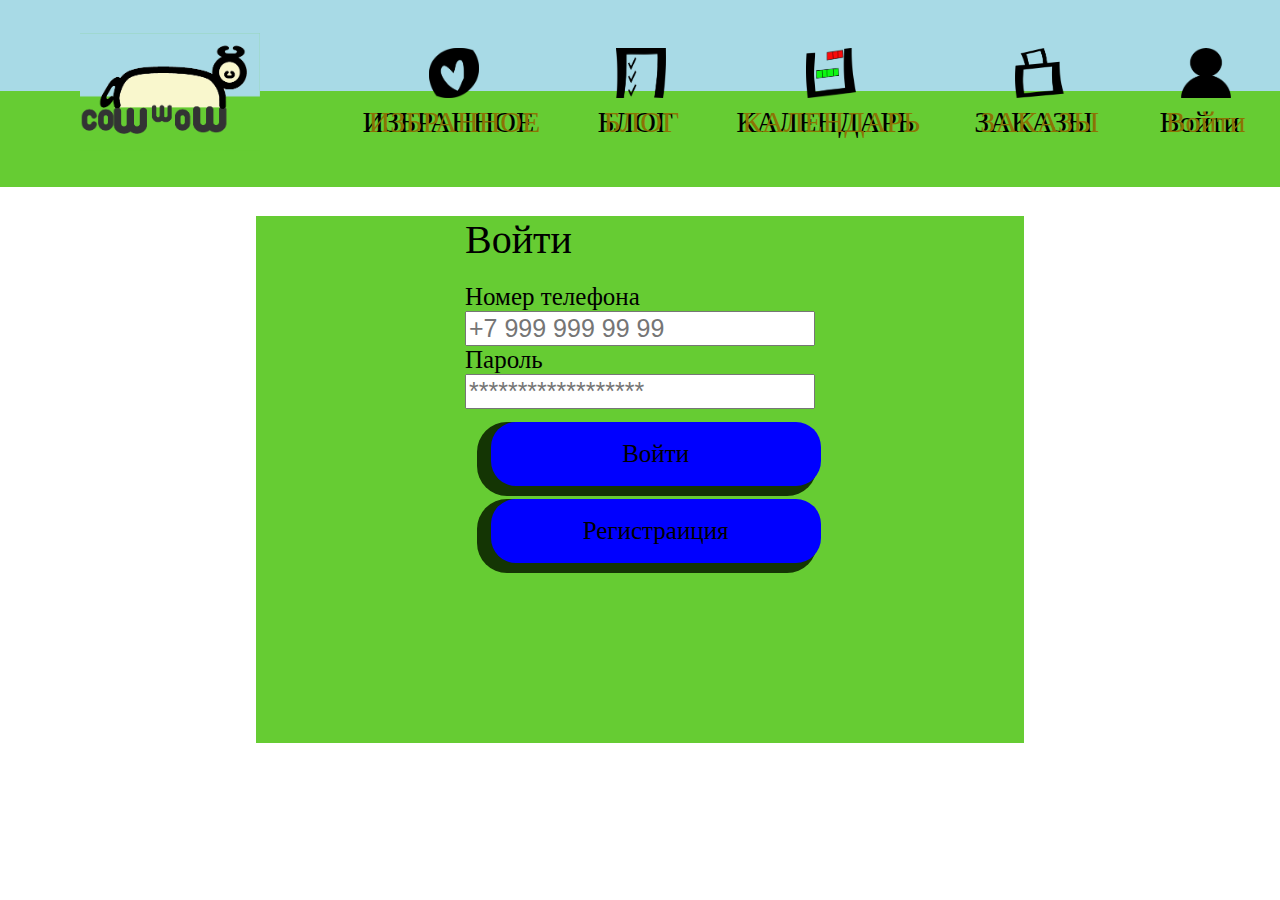
<file: vhod.html>
<!DOCTYPE html>
<html lang="en">
  <head>
    <meta charset="UTF-8" />
    <link rel="stylesheet" href="style(copy).css" />
    <meta name="viewport" content="width=device-width, initial-scale=1.0" />
    <title>Document</title>
    <style>
        .valid {
      color: green;
    }

    .invalid {
      color: red;
    }

    .hidden {
      display: none;
    }
    </style>
  </head>
  <body>
    <nav class="navbar">
      <ul class="nav-list">
        <li class="nav-item cowwow">
          <a href="index.html"
            ><img class="stroke" src="cow.png" alt="CowwoW logo"
          /></a>
        </li>
        <li class="nav-item">
          <a href="recept.html"><img src="like.png" alt="" />ИЗБРАННОЕ</a>
        </li>
        <li class="nav-item">
          <a href="blog.html"><img src="blog.png" alt="" />БЛОГ</a>
        </li>
        <li class="nav-item">
          <a href="kalendar.html"><img src="xz.png" alt="" />КАЛЕНДАРЬ</a>
        </li>
        <li class="nav-item">
          <a href=""><img src="zakazi.png" alt="" />ЗАКАЗЫ</a>
        </li>
        <li class="nav-item">
          <a href="comming.html"><img src="voiti.png" alt="" />Войти</a>
        </li>
      </ul>
    </nav>
    <div class="forma content skidka2">
      <div class="kalend centring">Войти</div>
      <div class="centring">
        <label for="vhodphone">Номер телефона </label>
        <input
          id="vhodebaphone"
          class="label"
          type="text"
          placeholder="+7 999 999 99 99"
        />
        <label for="pass">Пароль</label>
        <input
          id="pass"
          class="label"
          type="text"
          placeholder="******************"
          maxlength="4"
          minlength="4"
          required
          oninput="validatePassword()"
        />  
        <button class="ButBuy skidka3 bigbut " onclick="vhod()">Войти</button> 
        <button class="ButBuy skidka3 bigbut " onclick="reg()">Регистраиция</button>  
      </div>
       
         </div>
         
      </div>
     
      </div>
      
    </div>
    <script>
      function vhod() {
        // Выводим сообщение с подтверждением
        let confirmation = confirm("Вы успешно вошли. Добро пожаловать!");
  
        // Если пользователь нажал "ОК"
        if (confirmation) {
          // Перенаправляем на другую страницу
          window.location.href = "zakazi.html"; // Замените на нужный вам URL
        } else {
          // Если пользователь нажал "Отмена"
          alert("Переход отменен.");
        }
      }
      function reg(){
        window.location.href = "comming.html    ";
      }

    </script>
  </body>
</html>
</file>
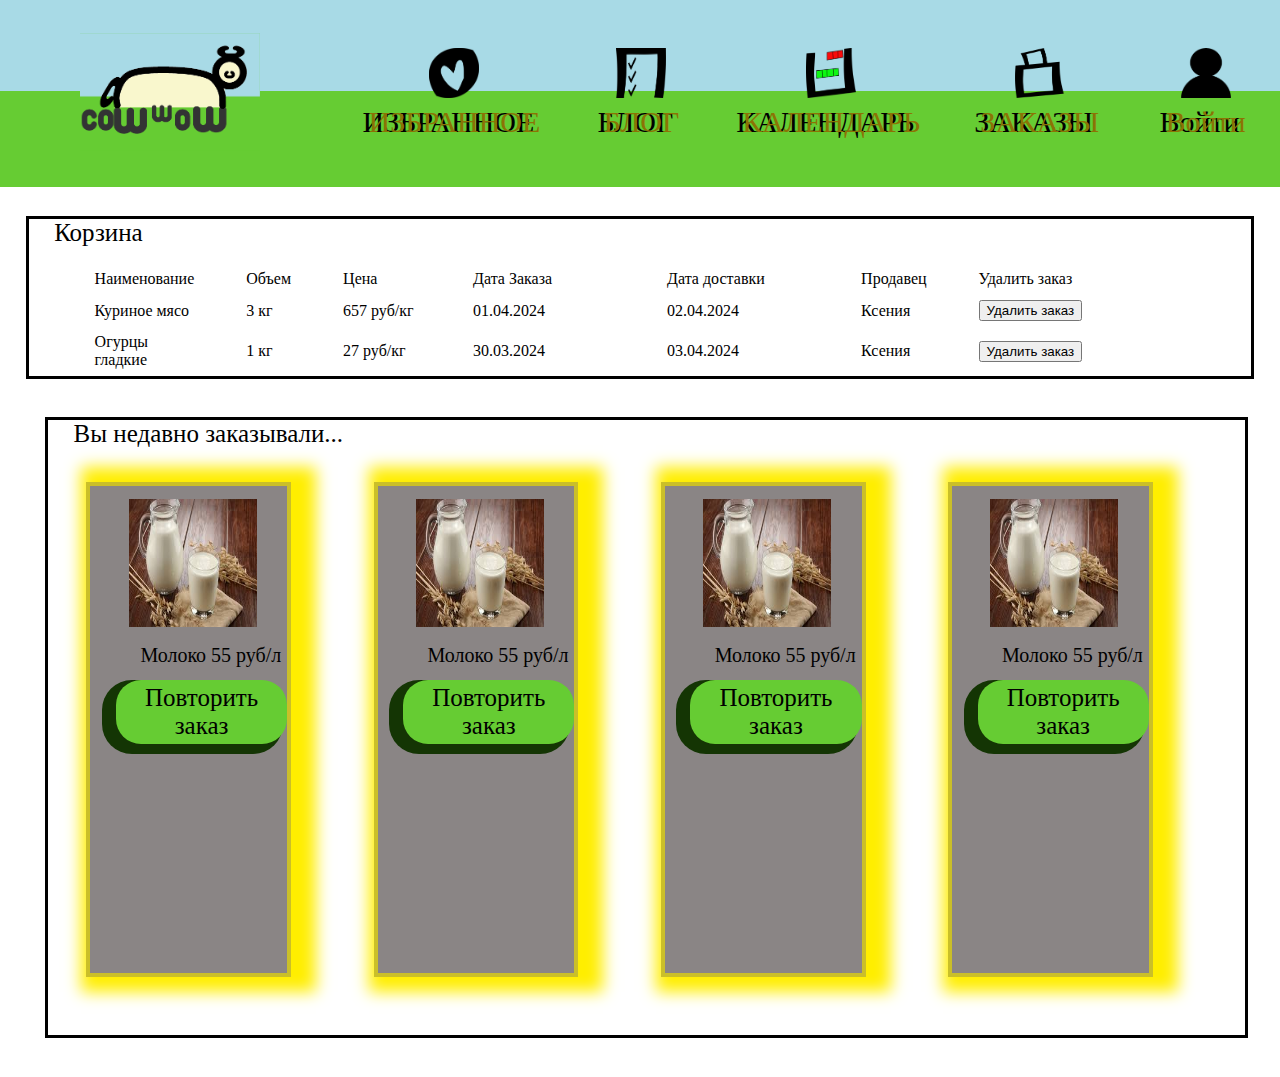
<file: zakazi.html>
<!DOCTYPE html>
<html lang="en">
  <head>
    <link rel="stylesheet" href="style(copy).css" />
    <meta charset="UTF-8" />
    <meta name="viewport" content="width=device-width, initial-scale=1.0" />
    <title>Document</title>
    <style>
      .hid {
      }
      .buhov:hover {
        color: red;
      }
    </style>
  </head>
  <body>
    <nav class="navbar">
      <ul class="nav-list">
        <li class="nav-item cowwow">
          <a href="index.html"
            ><img class="stroke" src="cow.png" alt="CowwoW logo"
          /></a>
        </li>
        <li class="nav-item">
          <a href="recept.html"><img src="like.png" alt="" />ИЗБРАННОЕ</a>
        </li>
        <li class="nav-item">
          <a href="blog.html"><img src="blog.png" alt="" />БЛОГ</a>
        </li>
        <li class="nav-item">
          <a href="kalendar.html"><img src="xz.png" alt="" />КАЛЕНДАРЬ</a>
        </li>
        <li class="nav-item">
          <a href="zakazi.html"><img src="zakazi.png" alt="" />ЗАКАЗЫ</a>
        </li>
        <li class="nav-item">
          <a href="vhod.html"><img src="voiti.png" alt="" />Войти</a>
        </li>
      </ul>
    </nav>
    <div class="content">
      <div class="korzina" id="korzina">
        <label for="korzina" class="zak">Корзина</label>
        <p></p>
        <table>
          <tr>
            <td class="tab1 otdo">Наименование</td>
            <td class="tab2 otdo">Объем</td>
            <td class="tab3 otdo">Цена</td>
            <td class="tab4 otdo">Дата Заказа</td>
            <td class="tab5 otdo">Дата доставки</td>
            <td class="tab7 otdo">Продавец</td>
            <td class="tab6 otdo">Удалить заказ</td>
          </tr>
          <tr class="hid">
            <td class="tab1">Куриное мясо</td>
            <td class="tab2">3 кг</td>
            <td class="tab3">657 руб/кг</td>
            <td class="tab4">01.04.2024</td>
            <td class="tab5">02.04.2024</td>
            <td class="tab7"><a href="saller1.html" class="ksen">Ксения</a></td>
            <td class="tab6">
              <button class="buthov" onclick="hiden(this)">
                Удалить заказ
              </button>
            </td>
          </tr>

          <tr class="hid">
            <td class="tab1">Огурцы гладкие</td>
            <td class="tab2">1 кг</td>
            <td class="tab3">27 руб/кг</td>
            <td class="tab4">30.03.2024</td>
            <td class="tab5">03.04.2024</td>
            <td class="tab7"><a href="saller1.html" class="ksen">Ксения</a></td>
            <td class="tab6">
              <button class="buthov" onclick="hiden(this)">
                Удалить заказ
              </button>
            </td>
          </tr>
        </table>
      </div>

      <div class="nedavno" id="nedavno">
        <label for="nedavno" class="zak">Вы недавно заказывали...</label>
        <p></p>
        <figure class="receptfigure2">
          <img src="Без названия (6).jpg" alt="" class="milk2" />
          <figcaption class="cena otstup">Молоко 55 руб/л</figcaption>
          <!-- Figure for account -->
          <a href="saller1.html "> </a>
          <a href="buying.html">
            <button class="ButBuy">Повторить заказ</button></a
          >
        </figure>
        <figure class="receptfigure2">
          <img src="Без названия (6).jpg" alt="" class="milk2" />
          <figcaption class="cena otstup">Молоко 55 руб/л</figcaption>
          <!-- Figure for account -->
          <a href="saller1.html "> </a>
          <a href="buying.html">
            <button class="ButBuy">Повторить заказ</button></a
          >
        </figure>
        <figure class="receptfigure2">
          <img src="Без названия (6).jpg" alt="" class="milk2" />
          <figcaption class="cena otstup">Молоко 55 руб/л</figcaption>
          <!-- Figure for account -->
          <a href="saller1.html "> </a>
          <a href="buying.html">
            <button class="ButBuy">Повторить заказ</button></a
          >
        </figure>
        <figure class="receptfigure2">
          <img src="Без названия (6).jpg" alt="" class="milk2" />
          <figcaption class="cena otstup">Молоко 55 руб/л</figcaption>
          <!-- Figure for account -->
          <a href="saller1.html "> </a>
          <a href="buying.html">
            <button class="ButBuy">Повторить заказ</button></a
          >
        </figure>
      </div>
    </div>
    <script>
      function hiden(button) {
        const row = button.parentNode.parentNode;
        row.style.display = "none";
      }
    </script>
  </body>
</html>
</file>
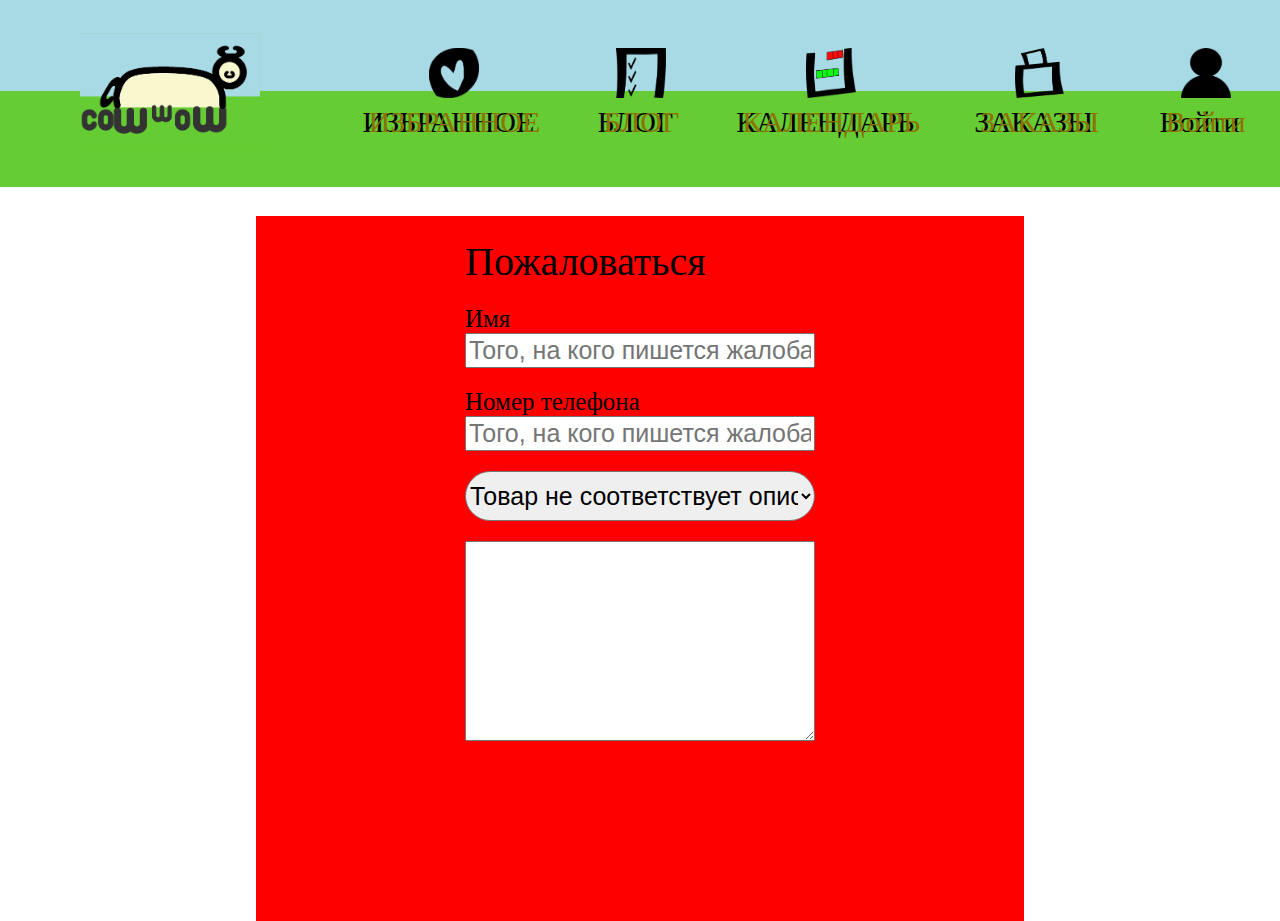
<file: zaloba.html>
<!DOCTYPE html>
<html lang="en">
  <head>
    <meta charset="UTF-8" />
    <link rel="stylesheet" href="style(copy).css" />
    <meta name="viewport" content="width=device-width, initial-scale=1.0" />
    <title>Document</title>
  </head>
  <body>
    <nav class="navbar">
      <ul class="nav-list">
        <li class="nav-item cowwow">
          <a href="index.html"
            ><img class="stroke" src="cow.png" alt="CowwoW logo"
          /></a>
        </li>
        <li class="nav-item">
          <a href="recept.html"><img src="like.png" alt="" />ИЗБРАННОЕ</a>
        </li>
        <li class="nav-item">
          <a href="blog.html"><img src="blog.png" alt="" />БЛОГ</a>
        </li>
        <li class="nav-item">
          <a href="kalendar.html"><img src="xz.png" alt="" />КАЛЕНДАРЬ</a>
        </li>
        <li class="nav-item">
          <a href="zakazi.html"><img src="zakazi.png" alt="" />ЗАКАЗЫ</a>
        </li>
        <li class="nav-item">
          <a href="vhod.html"><img src="voiti.png" alt="" />Войти</a>
        </li>
      </ul>
    </nav>
    <div class="forma content skidka">
      <div class="kalend centring">Пожаловаться</div>

      <div class="centring">
        <label for="zalobaname">Имя </label>
        <input
          id="zalobaname"
          class="label"
          type="text"
          placeholder="Того, на кого пишется жалоба"
        />
      </div>
      <div class="centring">
        <label for="zalobaphone">Номер телефона </label>
        <input
          id="zalobaphone"
          class="label"
          type="text"
          placeholder="Того, на кого пишется жалоба"
        />
      </div>

      <select name="" id="" class="centring">
        <option value="">Товар не соответствует описанию</option>
        <option value="">Продавец не отправил товар</option>
        <option value="">Покупатель не отправл оплату</option>
        <option value="">Общение происходило неподобпющим образом</option>
        <option value="">Другое</option>
      </select>
      <textarea class="centring zaloba" id=""></textarea>
    </div>
  </body>
</html>
</file>
<file: style(copy).css>
@font-face {
  font-family: "Moloko";
  src: url("Moloko.ttf") format("truetype");
  font-style: normal;
  font-weight: normal;
}

.ruslan-display-regular {
  font-family: "Ruslan Display", sans-serif;
  font-weight: 400;
  font-style: normal;
}

html,
body {
  margin: 0;
  padding: 0;
  overflow-x: hidden;
  width: 100%;
  box-sizing: border-box;
}

*,
*::before,
*::after {
  box-sizing: inherit;
}

/* Свойства для фото коровы */
.stroke {
  width: 300px;
  height: 195px;
  z-index: 11;
  background-image: url(milk-05.png);
  background-color: #66cc33;
  background-size: 300px 130px;
  background-repeat: no-repeat;
  overflow: hidden;
}

.stroke:hover {
  background-size: 300px 196px;
  transition: 1s;
}

img {
  width: 300px;
  height: 198px;
}

.bgmain {
  background-image: url(BGMain.jpg);
  width: 100vw;
  height: 520px;
  background-repeat: no-repeat;
  background-attachment: fixed;
  background-size: cover;
  background-color: #464103;
  padding-top: 10vh;
}

.bgmain2 {
  background-image: url(images.jpg);
  background-size: cover;
  width: 100vw; /*  Изменено */
  height: 900px;
  background-repeat: no-repeat;
  background-attachment: fixed;
  marging-top: -5vh;
}

.bgmain3 {
  background-image: url(bg3.jpg);
  background-size: cover; /* или contain */
  background-repeat: no-repeat;
  width: 100%; /*  Изменено */
  height: 700px;
}

header {
  position: fixed;
  vertical-align: top;
}

.sallers figure {
  display: inline-block;
  margin-left: 20vw;
  margin-top: 100px;
  border: 4px solid #8b7305;
  width: 350px;
  height: 500px;
  padding: 25px;
  box-shadow: -5px 10px 15px 20px #000;
  vertical-align: top;
}

.sallers figure img {
  width: 80%;
  height: auto;
}

.sallers figure:hover {
  transform: scale(1.2);
}

.sallers {
  background-image: url(sallers.jpg);
  background-attachment: fixed;
  background-size: cover;
}

.sallers figure {
  background-color: #a9a6a6;
}

.denger {
  color: red;
}

.bgmain2 h1 {
  color: #8b7305;
  font-size: 80px;
}

.middle p {
  font-size: 50px;
  color: #ffffff;
  margin-top: 20px;
  word-wrap: break-word; /* Добавлено для переноса длинных слов */
  overflow-wrap: break-word;
}

.middle {
  padding-left: 19.5vw;
  padding-right: 19.5vw;
}

.ferm {
  margin-left: auto;
  margin-right: auto;
  width: 60vw;
  margin-top: 5vh;
}

.receptfigure {
  width: 25vw;
  height: 30vw;
  border: 4px solid #cabf29;
  box-shadow: 10px 0 15px 15px #ffee00;
  display: inline-block;
  margin-left: 12vw;
  margin-top: 5vw;
  vertical-align: top;
  background-color: #8a8585;
}

.milk {
  width: 18vw;
  height: 18vw;
  margin: 1vw 3vw;
}
/* 
.recept figure figcaption {
  font-size: 50px;
  color: #ff7b00;
  padding-left: 3vw;
} */
.ButBuy {
  border: #2196f3;
  background: #66cc33;
  width: auto;
  height: 5vw;
  border-radius: 25px;
  font-size: 25px;
  font-family: "Ruslan Display";
  margin-left: 2vw;
  box-shadow: -9px 5px 0px 5px #143504;
  margin-top: 1vw;
}
.ButBuy:hover {
  box-shadow: -3px 3px 0px 2px #143504;
  margin-left: 1vw;
}
/* .recept figure a {
  font-size: 25px;
  font-family: "Ruslan Display";
  margin-left: 2vw;
  color: #cabf29;
  text-decoration: none;
} */
.receptfigure:hover {
  box-shadow: 10px 0 35px 35px #ffee00;
}

/* .recept figure img:hover {
  width: 90%;
  height: auto;
  margin: 0% 5% 1% 5%;
} */

.recept {
  background: linear-gradient(#fff456, #cabf29, #ffee00);
  background-attachment: fixed;
  background-size: cover;
  padding: 0 5vw;
}

/* Свойства для верхнего меню */
.navbar {
  background-color: #333;
  width: 100%;
  position: fixed;
  top: 0;
  left: 0;
  background: linear-gradient(
    180deg,
    rgb(168, 218, 230) 48.6%,
    rgb(102, 204, 51) 44%
  );
  z-index: 100;
}

.nav-item {
  text-align: center;
  display: flex;
  justify-content: center;
  align-items: center;
}

.nav-list {
  list-style-type: none;
  display: flex;
  justify-content: space-between;
  padding: 10px 0;
  width: 100%;
}

.nav-item a {
  color: white;
  text-decoration: none;
  padding: 0px 20px;
  transition: background-color 0.3s;
  display: block;
  font-size: 30px;
  font-family: "Ruslan Display";
  text-shadow: -6px 0px #000;
  color: #8b7305;
}

.nav-item a:hover {
  color: #fff456;
  text-shadow: -8px 0px 8px #000;
}

.nav-item:hover {
  background: linear-gradient(
    180deg,
    rgb(149, 234, 255) 48.6%,
    rgb(92, 216, 30) 44%
  );
}

/* Адаптивность */
@media (max-width: 600px) {
  .nav-list {
    flex-direction: column;
    align-items: center;
  }

  .navbar {
    padding-top: 3vw;
    background: linear-gradient(
      180deg,
      rgb(168, 218, 230) 42%,
      rgb(102, 204, 51) 46%
    );
  }
}

.content {
  margin-top: 24vh;
}

li {
  height: 15vh;
}
.middle h1 {
  margin-top: 0;
}
.cowwow {
  transform: scale(0.6);
}
li img {
  width: 50px;
  height: 50px;
}

/* SWITCH */
/* Switch container */
.switch-container {
  display: flex;
  font-size: 60px;
  font-family: "Ruslan Display";
}

/* Стили для самого переключателя */
.switch {
  position: relative;
  display: inline-block;
  width: 500px;
  height: 70px;
}

/* Скрыть checkbox */
.switch input {
  opacity: 0;
  width: 0;
  height: 0;
}

/* Стили для фона переключателя (slider) */
.slider {
  position: absolute;
  cursor: pointer;
  top: 0;
  left: 0;
  right: 0;
  bottom: 0;
  background-color: rgb(102, 204, 51); /* Белый фон */
  transition: 0.4s;
  border-radius: 50px;
  border: 1px solid #ccc;
  overflow: hidden; /* Скрываем переполнение */
}

/* Стили для движущегося фона */
.slider-bg {
  position: absolute;
  top: 0;
  left: 0;
  width: 50%; /* Занимает половину ширины */
  height: 100%;
  background-color: rgba(0, 0, 0, 0.453); /* Серый цвет */
  transition: transform 0.4s; /* Анимируем сдвиг заднего фона */
  transform: translateX(0); /* Начальное положение слева */
}

input:checked + .slider .slider-bg {
  transform: translateX(100%); /* Сдвигаем задний фон вправо */
}

/* Стили для текста "Поиск" */
.slider-text-left {
  position: absolute;
  top: 0;
  left: 0;
  width: 50%; /* Занимает половину ширины */
  height: 100%;
  color: black; /* Белый текст */
  display: flex;
  align-items: center;
  justify-content: center;
  z-index: 2; /* Поверх серого фона */
}

/* Стили для текста "Карта" */
.slider:after {
  position: absolute;
  content: "Карта"; /* Текст второй половины */
  top: 0;
  left: 50%;
  width: 50%;
  height: 100%;
  color: #000; /* Черный текст */
  display: flex;
  align-items: center;
  justify-content: center;
  z-index: 2; /* Поверх серого фона */
}

input:focus + .slider {
  box-shadow: 0 0 1px #2196f3;
}

/* Content Block Styles */
.content-block {
  padding: 20px;
  margin-bottom: 20px;
}

/* СТИЛИЗАЦИЯ ПОИСКА */
.find {
  font-size: 60px;
  font-family: "Ruslan Display";
  border-radius: 40px;
  border: 0;
  background-color: transparent;
}
.content-block button:hover {
  border: 6px solid rgb(189, 234, 245);
  color: #fff456;
  text-shadow: -8px 0px 8px #000;
}
.content-block button {
  border: 3px solid rgb(189, 234, 245);
}
.bold {
  font-size: 30px;
  font-style: bold;
}
select,
option {
  width: 300px;
  height: 50px;
  font-size: 25px;
  font-family: "Ruslan Display", sans-serif;
  border-radius: 25px;
}
option {
  font-family: "Ruslan Display", sans-serif;
}
.otdo {
  font-family: "Ruslan Display";
  font-style: 20px;
}
.mera select,
.mera option {
  font-size: 20px;
  font-family: "Ruslan Display", sans-serif;
  width: 60px;
  height: 30px;
  border-radius: 0;
  margin-left: -5px;
  margin-bottom: 7px;
  border: 0;
}
.mera input[type="number"] {
  width: 60px;
  height: 30px;
  border-radius: 0;
  border: 0;
  padding: 0;
  font-family: "Ruslan Display", sans-serif;
  font-size: 30px;
}
select#izmerenie {
  padding-top: 2px;
}
td {
  align-items: center;
  padding: 5px 25px;
}
.poisk {
  padding-top: 7vw;
}
.account img {
  width: 40px;
  height: 40px;
  border-radius: 10px;
  border: 5px #333;
  margin-left: 2vw;
}
.account figure {
  display: inline-block;
  margin-left: 0vw;
  margin-top: 0px;
  border: opx;
  width: 70px;
  height: 70px;
  padding: 0px;
  box-shadow: ;
  vertical-align: top;
}
.account {
  font-size: 25px;
  font-family: "Ruslan Display";
  padding-left: 3vw;
}
.teg {
  font-size: 40px;
  margin-left: 1vw;
  font-family: "Ruslan Display";
}
.cena {
  font-size: 20px;
  font-family: "Ruslan Display";
}
.heart {
  width: auto;
  height: 5vw;
  position: absolute;
  left: 36vw;
}
.pravee {
  left: 76vw;
}
.heart:hover {
  transform: scale(1.1);
}
.kalend {
  font-family: "Ruslan Display";
  font-size: 40px;
}
.contentkalend {
  padding-top: 30vh;
  padding-right: 12vw;
  padding-left: 12vw;
}
.skidka {
  background: red;
  padding: 2px;
}
.skidka2 {
  background: #66cc33;
}
.skidka3 {
  background: blue;
}
.kalendar table {
  display: inline-block;
}
.skidka:hover {
  border: 2px solid #f4a4a4;
  padding-right: 0;
  padding-left: 0;
  padding-bottom: 0;
}
.skidka2:hover {
  border: 2px solid rgb(135, 226, 135);
}
.skidka3:hover {
  border: 2px solid rgb(145, 145, 241);
}
.prodavec {
  width: 250px;
  height: 250px;
  border-radius: 50%;
  margin: 30px;
  float: left;
}
.forma {
  margin-right: 20vw;
  margin-left: 20vw;
  height: auto;
  padding-bottom: 20vh;
}
.centring {
  display: block;
  margin-left: auto;
  margin-right: auto;
  width: 350px;
  margin-top: 20px;
}
.zaloba {
  height: 200px;
  width: 350px;
}
label {
  font-size: 25px;
}
.label {
  font-size: 25px;
  width: 350px;
}
.bigbut {
  width: 330px;
}
.otstup {
  padding-left: 50px;
}

.receptfigure2 {
  width: 16vw;
  height: 55vh;
  border: 4px solid #cabf29;
  box-shadow: 10px 0 15px 15px #ffee00;
  display: inline-block;
  margin-left: 3vw;
  margin-top: 2vh;
  vertical-align: top;
  background-color: #8a8585;
  margin-bottom: 3vh;
}
.milk2 {
  width: 10vw;
  height: 10vw;
  margin: 1vw 3vw;
}
.nedavno {
  margin: 3vw 5vh;
  border: 3px solid black;
  width: 94vw;
  height: 69vh;
}
.korzina {
  margin: 2vw;
  border: 3px solid black;
  height: auto;
}
.zak {
  font-family: "Ruslan Display";
  font-size: 25px;
  margin-left: 2vw;
}

.tab1 {
  width: 10vw;
  padding-left: 5vw;
}
.tab2 {
  width: 5vw;
}
.tab3 {
  width: 10vw;
}
.tab4 {
  width: 15vw;
}
.tab5 {
  width: 15vw;
}
.tab6 {
  width: 15vw;
}
.ksen {
  text-decoration: none;
  color: #000;
}
.conheight {
  height: 74vh;
}
.chat {
  float: right;
  left: 25vw;
  top: 30vh;
  border: 5px solid #cabf29;
  width: 50vw;
  height: 50vh;
  position: absolute;
  background: linear-gradient(
    115deg,
    rgb(168, 218, 230),
    rgb(102, 204, 51),
    rgb(168, 218, 230),
    rgb(102, 204, 51),
    rgb(168, 218, 230),
    rgb(102, 204, 51),
    rgb(168, 218, 230),
    rgb(102, 204, 51),
    rgb(168, 218, 230),
    rgb(102, 204, 51)
  );
  margin-left: auto;
  margin-right: auto;
}
#input-area {
  margin-top: 40vh;
}
.messegeabs {
  position: absolute;
  top: 0;
  left: 0;
}
#message-input {
  width: 30vw;
}
.chat {
  margin-left: auto;
  margin-right: auto;
}
.rightblock {
  float: right;
  width: 48vw;
  height: 74vh;

  margin-right: 0.7vw;
}
.leftblock {
  float: left;
  width: 49vw;
  height: 74vh;
  margin: 0;
  margin-left: vw;
}
.bio {
  font-size: 25px;
}
.ButBuy2 {
  border: #2196f3;
  background: #66cc33;
  width: auto;
  height: 5vw;
  border-radius: 25px;
  font-size: 35px;
  font-family: "Ruslan Display";
  margin-left: 2vw;
  box-shadow: -9px 5px 0px 5px #143504;
  margin-top: 1vw;
  margin-top: 5vh;
  padding: 5px 5vw;
}
.otziv {
  padding: 8px;
  font-size: 15px;
  background-color: #2196f3;
}
.otzovik {
  color: #043660;
  margin-left: 40vw;
  font-size: 15px;
}
</file>
